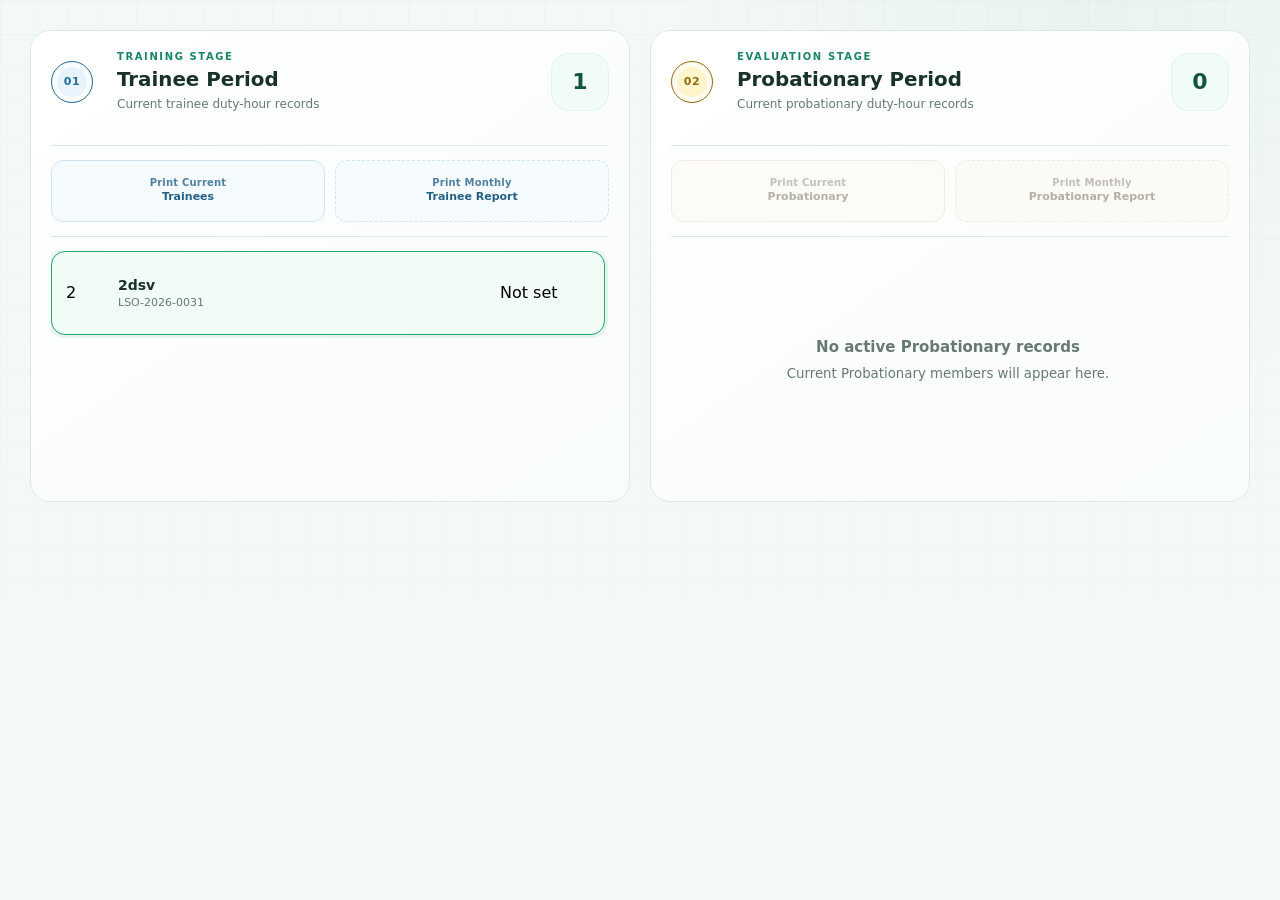
<file: layout-test.html>
<!doctype html><html><head><meta charset="utf-8"><meta name="viewport" content="width=device-width"><link rel="stylesheet" href="styles.css"><link rel="stylesheet" href="duty-roster-layout.css"></head><body><main style="padding:30px"><div class="duty-roster-grid"><article class="duty-roster-card trainee-roster-card"><header class="duty-roster-card-header"><div class="duty-roster-identity"><span class="roster-orbit blue-orbit">01</span><div class="duty-roster-title-copy"><p class="eyebrow">Training Stage</p><h4>Trainee Period</h4><small>Current trainee duty-hour records</small></div></div><strong class="duty-roster-count">1</strong></header><div class="duty-roster-report-actions"><button class="button button-secondary duty-period-print"><span>Print Current</span><strong>Trainees</strong></button><button class="button button-secondary duty-period-print duty-monthly-print"><span>Print Monthly</span><strong>Trainee Report</strong></button></div><div class="duty-roster-list"><button class="duty-roster-person active"><span class="duty-roster-avatar">2</span><span class="duty-roster-person-copy"><strong>2dsv</strong><small>LSO-2026-0031</small></span><span>Not set</span></button></div></article><article class="duty-roster-card probationary-roster-card"><header class="duty-roster-card-header"><div class="duty-roster-identity"><span class="roster-orbit gold-orbit">02</span><div class="duty-roster-title-copy"><p class="eyebrow">Evaluation Stage</p><h4>Probationary Period</h4><small>Current probationary duty-hour records</small></div></div><strong class="duty-roster-count">0</strong></header><div class="duty-roster-report-actions"><button class="button button-secondary duty-period-print" disabled><span>Print Current</span><strong>Probationary</strong></button><button class="button button-secondary duty-period-print duty-monthly-print" disabled><span>Print Monthly</span><strong>Probationary Report</strong></button></div><div class="duty-roster-list"><div class="roster-empty"><strong>No active Probationary records</strong><small>Current Probationary members will appear here.</small></div></div></article></div></main></body></html>
</file>
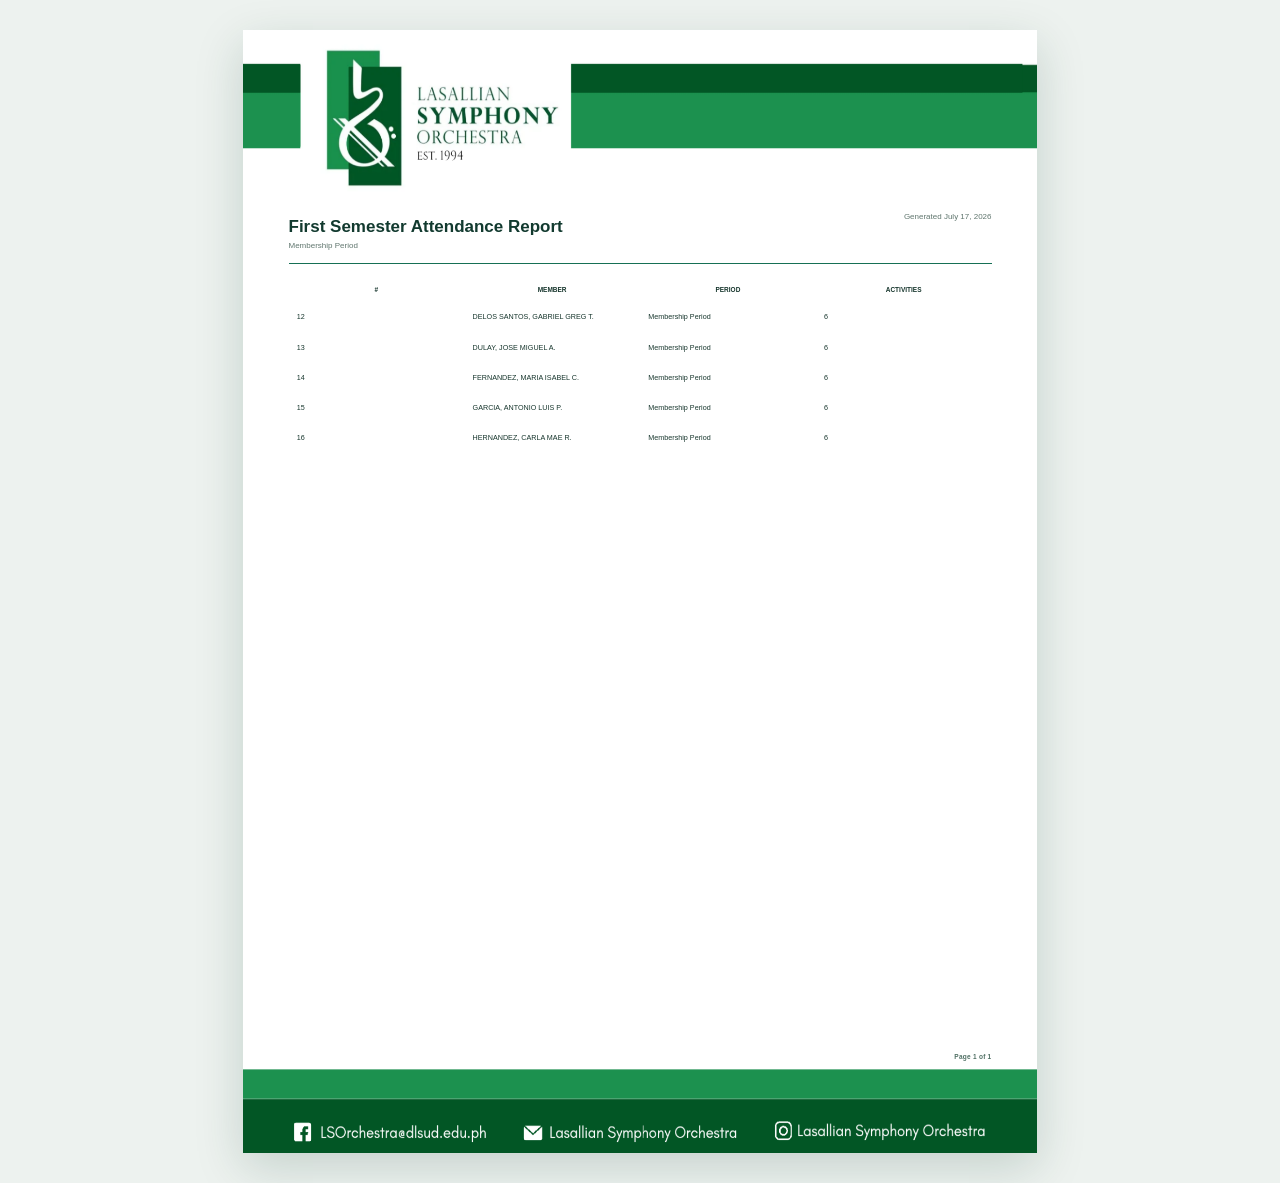
<file: PRINT_TABLE_SPACING_PREVIEW.html>
<!doctype html><html><head><meta charset="utf-8"><style>
    @page{size:A4 portrait;margin:0}
    *{box-sizing:border-box}
    html,body{margin:0!important;padding:0!important;background:#edf2ef!important;color:#17362d!important;font-family:Arial,sans-serif!important;line-height:1.28!important;-webkit-print-color-adjust:exact!important;print-color-adjust:exact!important}
    body{min-width:210mm}
    body.lso-print-ready> :not(.lso-print-pages):not(script){display:none!important}
    .lso-official-template-header,.lso-official-template-footer{display:none!important}
    .lso-print-pages{display:block;width:210mm;margin:0 auto}
    .lso-print-page{position:relative;width:210mm;height:297mm;margin:8mm auto;background:#fff;overflow:hidden;break-after:page;page-break-after:always;box-shadow:0 4mm 12mm rgba(11,59,46,.18)}
    .lso-print-page:last-child{break-after:auto;page-break-after:auto}
    .lso-page-template{position:absolute;inset:0;width:210mm;height:297mm;object-fit:fill;display:block;z-index:0;pointer-events:none;-webkit-print-color-adjust:exact!important;print-color-adjust:exact!important}
    .lso-page-content{position:absolute;left:12mm;right:12mm;top:48mm;bottom:30mm;z-index:1;overflow:hidden}
    .lso-page-number{position:absolute;right:12mm;bottom:24.2mm;z-index:2;font-size:6.5px;font-weight:700;color:#4f6f63;letter-spacing:.04em}
    .lso-document-heading{display:flex;justify-content:space-between;align-items:flex-start;gap:12mm;border-bottom:1.2px solid #167055;padding:0 0 3mm;margin:0 0 4mm;break-inside:avoid;page-break-inside:avoid}
    .lso-document-heading-main{min-width:0}
    .lso-document-heading h1{font-size:17px!important;line-height:1.15!important;margin:1.5mm 0 1mm!important;color:#123a2f!important;overflow-wrap:anywhere}
    .lso-document-subtitle,.lso-document-meta{font-size:8px!important;color:#60766e!important;line-height:1.35}
    .lso-document-meta{text-align:right;max-width:55mm}
    .lso-document-badge{display:inline-block;margin-top:2mm;padding:1.2mm 2.4mm;border:1px solid #b8dcca;border-radius:999px;background:#f0faf5;color:#0d6c49;font-size:7.5px;font-weight:700}
    .lso-print-header,.lso-print-brand,.lso-print-copy,.lso-print-logo{all:unset}
    h1{font-size:17px!important;line-height:1.15!important}
    h2{font-size:13px!important}
    h3{font-size:11px!important}
    .summary{grid-template-columns:repeat(3,minmax(0,1fr))!important;gap:2mm!important;margin:3mm 0 4mm!important;break-inside:avoid;page-break-inside:avoid}
    .summary>div{padding:2mm!important;border-radius:2mm!important;min-width:0}
    .summary span{font-size:6.5px!important;overflow-wrap:anywhere}
    .summary strong{font-size:12px!important;overflow-wrap:anywhere}
    table{width:100%!important;max-width:100%!important;table-layout:fixed!important;border-collapse:collapse!important;font-size:7.2px!important;margin:2.5mm 0 0!important}
    thead{display:table-header-group}
    tfoot{display:table-footer-group}
    tr{break-inside:avoid;page-break-inside:avoid}
    th,td{padding:2mm 2.2mm!important;line-height:1.36!important;overflow-wrap:anywhere!important;word-break:break-word!important;hyphens:auto!important;vertical-align:middle!important}
    th{font-size:6.5px!important;line-height:1.25!important;vertical-align:middle!important}
    tbody tr{min-height:8mm!important}
    tbody td{height:8mm!important}
    .monthly-roster{font-size:6.7px!important}
    .monthly-roster th{font-size:6px!important}
    .monthly-roster td{padding:1.55mm 1.7mm!important;line-height:1.3!important;height:7mm!important}
    .grid{break-inside:auto;page-break-inside:auto}
    .field{min-height:0!important;padding:2.2mm!important;break-inside:avoid;page-break-inside:avoid}
    .field span{font-size:6.5px!important}
    .field strong{font-size:8px!important;overflow-wrap:anywhere}
    .notes{font-size:8px!important;min-height:0!important;break-inside:avoid;page-break-inside:avoid}
    .report-note{font-size:7px!important;padding:2mm!important;margin:2mm 0 3mm!important}
    .report-section,.section-title{break-after:avoid;page-break-after:avoid}
    .section-title{margin:4mm 0 2mm!important}
    .section-title h2{font-size:12px!important}
    .sign{gap:28mm!important;margin-top:13mm!important;break-inside:avoid;page-break-inside:avoid;font-size:8px!important}
    .sign div{padding-top:1.5mm!important}
    .footer,.foot{display:none!important}
    .page-break{break-before:page;page-break-before:always}
    img,svg{max-width:100%}
    @media print{
      html,body{width:210mm!important;min-width:210mm!important;background:#fff!important}
      .lso-print-pages{margin:0!important}
      .lso-print-page{margin:0!important;box-shadow:none!important}
      button,.no-print{display:none!important}
    }
  </style></head><body class="lso-print-ready">
<main class="lso-print-pages"><section class="lso-print-page">
<img class="lso-page-template" src="lso-official-template.png" alt="">
<div class="lso-page-content">
<section class="lso-document-heading"><div class="lso-document-heading-main"><h1>First Semester Attendance Report</h1><div class="lso-document-subtitle">Membership Period</div></div><div class="lso-document-meta">Generated July 17, 2026</div></section>
<table><thead><tr><th>#</th><th>MEMBER</th><th>PERIOD</th><th>ACTIVITIES</th></tr></thead><tbody><tr><td>12</td><td>DELOS SANTOS, GABRIEL GREG T.</td><td>Membership Period</td><td>6</td></tr><tr><td>13</td><td>DULAY, JOSE MIGUEL A.</td><td>Membership Period</td><td>6</td></tr><tr><td>14</td><td>FERNANDEZ, MARIA ISABEL C.</td><td>Membership Period</td><td>6</td></tr><tr><td>15</td><td>GARCIA, ANTONIO LUIS P.</td><td>Membership Period</td><td>6</td></tr><tr><td>16</td><td>HERNANDEZ, CARLA MAE R.</td><td>Membership Period</td><td>6</td></tr></tbody></table>
</div><div class="lso-page-number">Page 1 of 1</div></section></main></body></html>
</file>
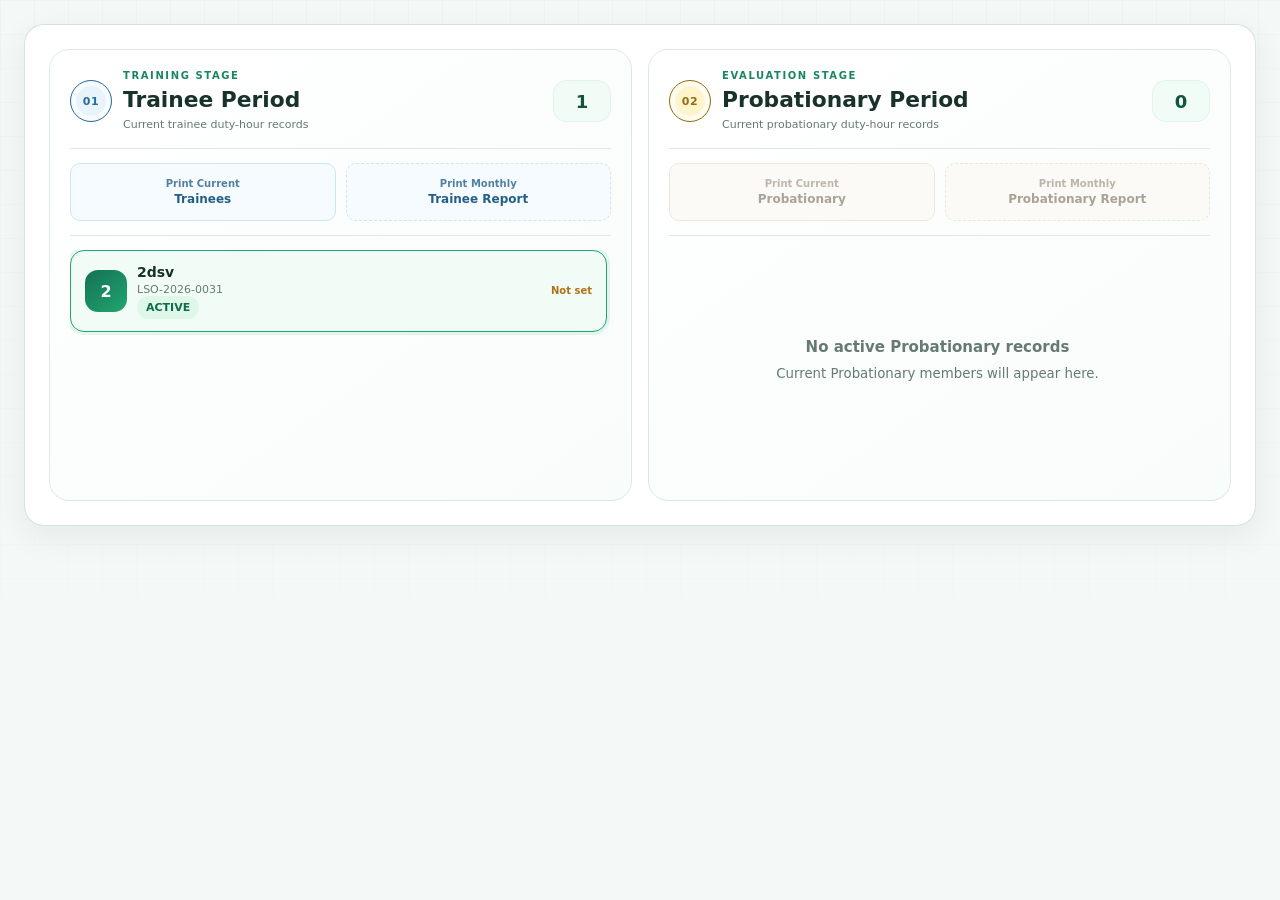
<file: roster-preview.html>
<!doctype html><html><head><meta charset="utf-8"><meta name="viewport" content="width=device-width,initial-scale=1"><link rel="stylesheet" href="styles.css"><style>body{padding:24px;background:#f4f8f6}.preview{max-width:1450px;margin:auto}.duty-roster-person{margin:0}.panel{padding:24px}</style></head><body><div class="preview"><div class="panel"><div class="duty-roster-grid">
<article class="duty-roster-card trainee-roster-card">
<header class="duty-roster-card-header"><div class="duty-roster-identity"><span class="roster-orbit blue-orbit">01</span><div class="duty-roster-title-copy"><p class="eyebrow">Training Stage</p><h4>Trainee Period</h4><small>Current trainee duty-hour records</small></div></div><strong class="duty-roster-count">1</strong></header>
<div class="duty-roster-report-actions"><button class="button button-secondary duty-period-print"><span>Print Current</span><strong>Trainees</strong></button><button class="button button-secondary duty-period-print duty-monthly-print"><span>Print Monthly</span><strong>Trainee Report</strong></button></div>
<div class="duty-roster-list"><button class="duty-roster-person active"><span class="member-avatar">2</span><span class="duty-roster-person-copy"><strong>2dsv</strong><small>LSO-2026-0031</small><span class="badge badge-green">ACTIVE</span></span><span class="duty-roster-balance">Not set</span></button></div></article>
<article class="duty-roster-card probationary-roster-card">
<header class="duty-roster-card-header"><div class="duty-roster-identity"><span class="roster-orbit gold-orbit">02</span><div class="duty-roster-title-copy"><p class="eyebrow">Evaluation Stage</p><h4>Probationary Period</h4><small>Current probationary duty-hour records</small></div></div><strong class="duty-roster-count">0</strong></header>
<div class="duty-roster-report-actions"><button class="button button-secondary duty-period-print" disabled><span>Print Current</span><strong>Probationary</strong></button><button class="button button-secondary duty-period-print duty-monthly-print" disabled><span>Print Monthly</span><strong>Probationary Report</strong></button></div>
<div class="duty-roster-list"><div class="roster-empty"><strong>No active Probationary records</strong><small>Current Probationary members will appear here.</small></div></div></article>
</div></div></div></body></html>
</file>
<file: styles.css>
:root {
  --green-950: #062b22;
  --green-900: #0b3b2e;
  --green-800: #135441;
  --green-700: #167055;
  --green-600: #19865f;
  --green-500: #20a66f;
  --green-200: #b8efd2;
  --green-100: #dcf8e9;
  --green-50: #f2fcf7;
  --gold: #c7a547;
  --ink: #18312a;
  --muted: #667a73;
  --line: #dce9e3;
  --surface: #ffffff;
  --background: #f4f8f6;
  --danger: #b53a45;
  --warning: #af7116;
  --shadow: 0 18px 50px rgba(9, 60, 45, 0.09);
  --radius: 20px;
}

* { box-sizing: border-box; }
html { scroll-behavior: smooth; }
body {
  margin: 0;
  min-height: 100vh;
  color: var(--ink);
  background: var(--background);
  font-family: Inter, ui-sans-serif, system-ui, -apple-system, BlinkMacSystemFont, "Segoe UI", sans-serif;
}
button, input, select, textarea { font: inherit; }
button { cursor: pointer; }
.hidden { display: none !important; }

.app-shell { min-height: 100vh; display: grid; grid-template-columns: 290px 1fr; }
.sidebar {
  position: sticky;
  top: 0;
  height: 100vh;
  display: flex;
  flex-direction: column;
  padding: 28px 22px;
  color: white;
  background:
    radial-gradient(circle at 20% 15%, rgba(62, 219, 154, 0.24), transparent 30%),
    linear-gradient(160deg, var(--green-950), var(--green-800));
  z-index: 20;
}
.brand { display: flex; align-items: center; gap: 14px; padding: 4px 4px 26px; border-bottom: 1px solid rgba(255,255,255,.12); }
.brand-mark {
  width: 58px; height: 58px; flex: 0 0 58px; border-radius: 18px;
  display: grid; place-items: center; font-weight: 900; letter-spacing: .05em;
  color: var(--green-950); background: linear-gradient(145deg, #f6d978, var(--gold));
  box-shadow: 0 12px 30px rgba(0,0,0,.18);
}
.brand h1 { margin: 0; font-size: 15px; line-height: 1.3; }
.brand p { margin: 3px 0 0; font-size: 12px; color: rgba(255,255,255,.68); }
.nav-list { display: grid; gap: 8px; margin-top: 28px; }
.nav-item {
  width: 100%; border: 0; border-radius: 14px; padding: 13px 15px; text-align: left;
  color: rgba(255,255,255,.72); background: transparent; transition: .2s ease;
}
.nav-item:hover, .nav-item.active { color: white; background: rgba(255,255,255,.12); transform: translateX(2px); }
.nav-item.active { box-shadow: inset 3px 0 0 #e5c35d; }
.sidebar-footer { margin-top: auto; padding: 20px 8px 2px; color: rgba(255,255,255,.78); }
.sidebar-footer p { margin: 0 0 10px; font-size: 13px; line-height: 1.5; }
.sidebar-footer small { color: rgba(255,255,255,.48); }

.main-content { min-width: 0; }
.topbar {
  min-height: 98px; display: flex; align-items: center; justify-content: space-between; gap: 20px;
  padding: 20px 34px; background: rgba(244,248,246,.9); backdrop-filter: blur(14px);
  position: sticky; top: 0; z-index: 10; border-bottom: 1px solid rgba(220,233,227,.8);
}
.topbar h2 { margin: 2px 0 0; font-size: 25px; }
.topbar-actions, .inline-actions, .button-row, .record-actions { display: flex; gap: 10px; flex-wrap: wrap; }
.mobile-menu { display: none !important; }
.eyebrow { margin: 0; text-transform: uppercase; font-size: 10px; letter-spacing: .16em; font-weight: 800; color: var(--green-600); }
.view { display: none; padding: 6px 34px 42px; }
.view.active { display: block; animation: fadeIn .25s ease; }
@keyframes fadeIn { from { opacity: .25; transform: translateY(4px); } to { opacity: 1; transform: none; } }

.button {
  display: inline-flex; align-items: center; justify-content: center; gap: 8px;
  border: 1px solid transparent; border-radius: 12px; padding: 10px 15px; font-weight: 750;
  text-decoration: none; transition: .18s ease; min-height: 42px;
}
.button:hover { transform: translateY(-1px); }
.button-primary { color: white; background: linear-gradient(135deg, var(--green-700), var(--green-500)); box-shadow: 0 9px 20px rgba(25,134,95,.18); }
.button-secondary { color: var(--green-800); background: white; border-color: var(--line); }
.button-light { color: var(--green-900); background: #f7fff9; }
.button-danger { color: white; background: var(--danger); }
.text-button { border: 0; background: transparent; color: var(--green-700); font-weight: 800; }
.icon-button { border: 0; width: 42px; height: 42px; border-radius: 12px; background: #edf5f1; color: var(--green-900); font-size: 22px; }

.hero-card {
  margin-top: 20px; padding: 34px; border-radius: 26px; color: white;
  display: flex; justify-content: space-between; align-items: center; gap: 26px;
  background:
    radial-gradient(circle at 88% 15%, rgba(255,255,255,.18), transparent 24%),
    linear-gradient(125deg, var(--green-900), var(--green-600));
  box-shadow: var(--shadow); overflow: hidden; position: relative;
}
.hero-card::after { content: "𝄞"; position: absolute; right: 22%; bottom: -55px; font-size: 170px; opacity: .06; }
.hero-card h3 { margin: 8px 0 8px; font-size: clamp(24px, 3vw, 38px); max-width: 760px; }
.hero-card p:not(.eyebrow) { margin: 0; max-width: 760px; color: rgba(255,255,255,.78); line-height: 1.6; }
.hero-card .eyebrow { color: #c9f5dc; }

.metric-grid { display: grid; grid-template-columns: repeat(6, minmax(135px, 1fr)); gap: 14px; margin: 20px 0; }
.metric-card { padding: 19px; border: 1px solid var(--line); border-radius: 18px; background: var(--surface); box-shadow: 0 8px 28px rgba(9,60,45,.045); }
.metric-card p { margin: 0; font-size: 12px; color: var(--muted); }
.metric-card strong { display: block; margin-top: 7px; font-size: 28px; color: var(--green-900); }
.metric-card small { display: block; margin-top: 5px; color: var(--green-600); }

.dashboard-grid { display: grid; grid-template-columns: 1fr 1fr; gap: 18px; }
.panel { background: var(--surface); border: 1px solid var(--line); border-radius: var(--radius); box-shadow: 0 8px 34px rgba(9,60,45,.05); padding: 24px; }
.panel-header { display: flex; align-items: flex-start; justify-content: space-between; gap: 20px; margin-bottom: 21px; }
.panel-header h3 { margin: 5px 0 0; font-size: 20px; }
.panel-subtitle { margin: 6px 0 0; color: var(--muted); font-size: 13px; }
.wide-panel { grid-column: 1 / -1; }
.bar-list { display: grid; gap: 17px; }
.bar-row-top { display: flex; justify-content: space-between; gap: 12px; font-size: 13px; font-weight: 750; }
.bar-track { height: 9px; border-radius: 999px; margin-top: 7px; background: #edf4f0; overflow: hidden; }
.bar-fill { height: 100%; border-radius: inherit; background: linear-gradient(90deg, var(--green-700), #54c98e); min-width: 2px; }
.recent-list { display: grid; gap: 10px; }
.recent-item { display: grid; grid-template-columns: 42px 1fr auto auto; align-items: center; gap: 13px; padding: 12px; border: 1px solid var(--line); border-radius: 14px; }
.member-avatar { width: 42px; height: 42px; border-radius: 13px; display: grid; place-items: center; color: white; background: linear-gradient(140deg, var(--green-700), var(--green-500)); font-weight: 900; }
.recent-item h4 { margin: 0; font-size: 14px; }
.recent-item p { margin: 3px 0 0; color: var(--muted); font-size: 12px; }

.filter-grid { display: grid; grid-template-columns: minmax(250px, 2fr) repeat(3, minmax(150px, 1fr)); gap: 13px; margin-bottom: 18px; }
.field { display: grid; gap: 7px; }
.field > span { font-size: 12px; font-weight: 750; color: #425b52; }
input, select, textarea {
  width: 100%; border: 1px solid #cfdfd7; border-radius: 11px; padding: 11px 12px; color: var(--ink); background: white; outline: none; transition: .16s ease;
}
input:focus, select:focus, textarea:focus { border-color: var(--green-500); box-shadow: 0 0 0 4px rgba(32,166,111,.11); }
textarea { resize: vertical; }
.table-wrap { overflow-x: auto; border: 1px solid var(--line); border-radius: 16px; }
table { width: 100%; border-collapse: collapse; min-width: 1280px; }
th, td { padding: 13px 12px; border-bottom: 1px solid #e8f0ec; text-align: left; vertical-align: middle; }
th { background: #f4faf7; color: #496057; font-size: 11px; text-transform: uppercase; letter-spacing: .06em; }
td { font-size: 13px; }
tbody tr:hover { background: #fbfefc; }
tbody tr:last-child td { border-bottom: 0; }
.member-cell { display: flex; align-items: center; gap: 10px; }
.member-cell strong { display: block; }
.member-cell small { color: var(--muted); }
.badge { display: inline-flex; align-items: center; border-radius: 999px; padding: 5px 9px; font-size: 11px; font-weight: 800; white-space: nowrap; }
.badge-green { color: #0d6c49; background: #dff7e9; }
.badge-gray { color: #5c6c66; background: #edf1ef; }
.badge-gold { color: #795711; background: #fff0bf; }
.badge-red { color: #9f2d39; background: #fde5e8; }
.badge-blue { color: #245b83; background: #e1f0fa; }
.table-actions { display: flex; gap: 6px; }
.table-action { width: 34px; height: 34px; border-radius: 9px; border: 1px solid var(--line); color: var(--green-800); background: white; }
.table-action.danger { color: var(--danger); }
.actions-column { min-width: 128px; }
.empty-state { text-align: center; padding: 54px 20px; }
.empty-icon { width: 64px; height: 64px; margin: 0 auto 13px; border-radius: 20px; display: grid; place-items: center; font-size: 28px; color: var(--green-700); background: var(--green-100); }
.empty-state h4, .record-placeholder h3 { margin: 0 0 7px; }
.empty-state p, .record-placeholder p { margin: 0; color: var(--muted); }

.lookup-layout { display: grid; grid-template-columns: minmax(300px, .8fr) minmax(500px, 1.6fr); gap: 18px; margin-top: 20px; align-items: start; }
.lookup-search-panel { position: sticky; top: 118px; }
.lookup-results { display: grid; gap: 9px; margin-top: 15px; max-height: 550px; overflow-y: auto; }
.lookup-result { width: 100%; display: flex; align-items: center; gap: 11px; text-align: left; padding: 11px; border: 1px solid var(--line); border-radius: 13px; background: white; }
.lookup-result:hover, .lookup-result.active { border-color: var(--green-500); background: var(--green-50); }
.lookup-result strong { display: block; color: var(--ink); }
.lookup-result small { color: var(--muted); }
.record-placeholder { min-height: 520px; display: grid; place-content: center; text-align: center; }
.record-header { display: flex; justify-content: space-between; align-items: flex-start; gap: 20px; padding-bottom: 20px; border-bottom: 1px solid var(--line); }
.record-header h3 { margin: 5px 0; font-size: 27px; }
.record-header p:last-child { margin: 0; color: var(--muted); }
.record-badges { display: flex; flex-wrap: wrap; gap: 8px; margin: 18px 0; }
.record-grid { display: grid; grid-template-columns: repeat(3, 1fr); border: 1px solid var(--line); border-radius: 15px; overflow: hidden; }
.record-field { padding: 14px; min-height: 72px; border-right: 1px solid var(--line); border-bottom: 1px solid var(--line); }
.record-field:nth-child(3n) { border-right: 0; }
.record-field span { display: block; margin-bottom: 6px; font-size: 10px; text-transform: uppercase; letter-spacing: .07em; color: var(--muted); }
.record-field strong { font-size: 13px; overflow-wrap: anywhere; }
.record-notes { padding: 18px; margin-top: 16px; border-radius: 14px; background: #f7fbf9; }
.record-notes h4 { margin: 0 0 8px; }
.record-notes p { margin: 0; color: #4c635a; line-height: 1.6; white-space: pre-wrap; }
.signature-grid { display: grid; grid-template-columns: 1fr 1fr; gap: 60px; margin-top: 65px; text-align: center; }
.signature-grid span { display: block; border-top: 1px solid #61736c; }
.signature-grid p { margin: 7px 0 0; font-size: 11px; color: var(--muted); }

.data-grid { display: grid; grid-template-columns: repeat(3, minmax(240px, 1fr)); gap: 18px; margin-top: 20px; }
.action-card { display: flex; flex-direction: column; align-items: flex-start; }
.action-card h3 { margin: 14px 0 8px; }
.action-card p { color: var(--muted); line-height: 1.55; flex: 1; }
.action-icon { min-width: 54px; height: 54px; padding: 0 13px; border-radius: 16px; display: grid; place-items: center; font-weight: 900; color: var(--green-800); background: var(--green-100); }
.file-button input { display: none; }
.danger-card { border-color: #f0cdd1; }
.danger-card .action-icon { color: var(--danger); background: #fdebed; }
.storage-card { background: linear-gradient(150deg, #f6fff9, white); }
.storage-meter { width: 100%; height: 10px; border-radius: 999px; background: #e9f1ed; margin: 12px 0 8px; overflow: hidden; }
.storage-meter span { display: block; height: 100%; width: 0; border-radius: inherit; background: linear-gradient(90deg, var(--green-700), var(--green-500)); }

.modal-backdrop { position: fixed; inset: 0; z-index: 100; display: grid; place-items: center; padding: 24px; background: rgba(4,29,22,.72); backdrop-filter: blur(7px); }
.modal-card { width: min(1060px, 100%); max-height: calc(100vh - 48px); overflow-y: auto; background: white; border-radius: 24px; box-shadow: 0 30px 90px rgba(0,0,0,.35); }
.modal-header { position: sticky; top: 0; z-index: 2; display: flex; justify-content: space-between; align-items: center; padding: 22px 26px; border-bottom: 1px solid var(--line); background: rgba(255,255,255,.96); backdrop-filter: blur(10px); }
.modal-header h2 { margin: 5px 0 0; }
#memberForm { padding: 0 26px 26px; }
.form-section { padding: 26px 0; border-bottom: 1px solid var(--line); }
.section-heading { display: flex; gap: 12px; margin-bottom: 18px; }
.section-heading > span { width: 34px; height: 34px; border-radius: 11px; display: grid; place-items: center; color: white; background: var(--green-700); font-size: 11px; font-weight: 900; }
.section-heading h3 { margin: 0; font-size: 16px; }
.section-heading p { margin: 3px 0 0; color: var(--muted); font-size: 12px; }
.form-grid { display: grid; gap: 14px; }
.three-columns { grid-template-columns: repeat(3, minmax(0, 1fr)); }
.span-2 { grid-column: span 2; }
.span-3 { grid-column: span 3; }
.modal-footer { display: flex; justify-content: flex-end; gap: 10px; padding-top: 22px; }
.form-message { margin-top: 18px; padding: 12px 14px; border-radius: 12px; color: #8b2a34; background: #fde9eb; border: 1px solid #f4cbd0; }
.toast-region { position: fixed; right: 22px; bottom: 22px; z-index: 200; display: grid; gap: 10px; }
.toast { min-width: 280px; max-width: 390px; padding: 13px 15px; border-radius: 13px; color: white; background: var(--green-900); box-shadow: 0 14px 34px rgba(0,0,0,.2); animation: toastIn .25s ease; }
.toast.error { background: var(--danger); }
@keyframes toastIn { from { opacity: 0; transform: translateY(10px); } }

@media (max-width: 1200px) {
  .metric-grid { grid-template-columns: repeat(3, 1fr); }
  .data-grid { grid-template-columns: repeat(2, 1fr); }
}
@media (max-width: 920px) {
  .app-shell { display: block; }
  .sidebar { position: fixed; left: -310px; width: 290px; transition: .22s ease; box-shadow: 20px 0 50px rgba(0,0,0,.2); }
  .sidebar.open { left: 0; }
  .mobile-menu { display: grid !important; place-items: center; }
  .topbar { padding: 17px 20px; }
  .view { padding: 5px 20px 32px; }
  .filter-grid { grid-template-columns: 1fr 1fr; }
  .lookup-layout { grid-template-columns: 1fr; }
  .lookup-search-panel { position: static; }
  .record-grid { grid-template-columns: 1fr 1fr; }
  .record-field:nth-child(3n) { border-right: 1px solid var(--line); }
  .record-field:nth-child(2n) { border-right: 0; }
}
@media (max-width: 680px) {
  .topbar-actions .button-secondary { display: none; }
  .topbar h2 { font-size: 20px; }
  .hero-card { align-items: flex-start; flex-direction: column; padding: 25px; }
  .metric-grid, .dashboard-grid, .data-grid { grid-template-columns: 1fr; }
  .wide-panel { grid-column: auto; }
  .filter-grid { grid-template-columns: 1fr; }
  .stack-mobile, .record-header { flex-direction: column; }
  .recent-item { grid-template-columns: 42px 1fr; }
  .recent-item > :nth-child(3), .recent-item > :nth-child(4) { grid-column: 2; }
  .three-columns, .record-grid { grid-template-columns: 1fr; }
  .span-2, .span-3 { grid-column: span 1; }
  .record-field, .record-field:nth-child(2n), .record-field:nth-child(3n) { border-right: 0; }
  .signature-grid { grid-template-columns: 1fr; }
  .modal-backdrop { padding: 0; }
  .modal-card { max-height: 100vh; border-radius: 0; }
  .toast-region { left: 16px; right: 16px; }
  .toast { min-width: 0; max-width: none; }
}

@media print {
  body { background: white; }
  .sidebar, .topbar, .lookup-search-panel, .no-print, .toast-region { display: none !important; }
  .app-shell { display: block; }
  .view { display: none !important; padding: 0; }
  #lookupView { display: block !important; }
  .lookup-layout { display: block; margin: 0; }
  .member-record-panel { border: 0; box-shadow: none; padding: 0; }
  .member-record { display: block !important; }
  .record-grid { break-inside: avoid; }
  .signature-grid { margin-top: 80px; }
}

/* Account access */
.auth-screen {
  min-height: 100vh;
  position: relative;
  overflow: hidden;
  display: grid;
  grid-template-columns: minmax(320px, 1.05fr) minmax(360px, .95fr);
  align-items: center;
  gap: 64px;
  padding: 54px clamp(28px, 7vw, 110px);
  background:
    radial-gradient(circle at 12% 14%, rgba(43, 194, 125, .22), transparent 28%),
    radial-gradient(circle at 88% 82%, rgba(199, 165, 71, .18), transparent 28%),
    linear-gradient(145deg, #05271f 0%, #0c4c39 56%, #136a4d 100%);
  color: white;
}
.auth-decoration { position: absolute; border-radius: 999px; border: 1px solid rgba(255,255,255,.13); pointer-events: none; }
.auth-decoration-one { width: 380px; height: 380px; left: -130px; bottom: -130px; }
.auth-decoration-two { width: 220px; height: 220px; right: 10%; top: -95px; }
.auth-brand-panel { position: relative; z-index: 1; max-width: 610px; }
.auth-brand-mark {
  width: 82px; height: 82px; display: grid; place-items: center; margin-bottom: 26px;
  border-radius: 25px; color: var(--green-950); font-size: 23px; font-weight: 950; letter-spacing: .06em;
  background: linear-gradient(145deg, #f8df85, var(--gold)); box-shadow: 0 20px 50px rgba(0,0,0,.23);
}
.auth-eyebrow { color: #9df0c7; }
.auth-brand-panel h1 { margin: 8px 0 16px; font-size: clamp(38px, 5vw, 66px); line-height: .98; letter-spacing: -.045em; }
.auth-brand-panel > p:not(.eyebrow) { max-width: 580px; margin: 0; color: rgba(255,255,255,.76); font-size: 17px; line-height: 1.7; }
.auth-feature-list { display: grid; gap: 10px; margin: 28px 0; color: rgba(255,255,255,.9); font-weight: 700; }
.auth-brand-panel > small { color: rgba(255,255,255,.55); line-height: 1.5; }
.auth-card {
  position: relative; z-index: 1; width: 100%; max-width: 520px; justify-self: end;
  padding: 18px 34px 34px; color: var(--ink); background: rgba(255,255,255,.97);
  border: 1px solid rgba(255,255,255,.55); border-radius: 28px; box-shadow: 0 30px 90px rgba(0,0,0,.27);
}
.auth-tabs { display: grid; grid-template-columns: 1fr 1fr; gap: 6px; padding: 5px; margin-bottom: 26px; border-radius: 14px; background: #edf5f1; }
.auth-tab { border: 0; border-radius: 10px; padding: 11px 12px; color: var(--muted); background: transparent; font-weight: 800; }
.auth-tab.active { color: var(--green-800); background: white; box-shadow: 0 6px 16px rgba(8,61,45,.08); }
.auth-heading { margin-bottom: 22px; }
.auth-heading h2 { margin: 4px 0 7px; font-size: 29px; }
.auth-heading > p:last-child { margin: 0; color: var(--muted); }
.auth-form { display: grid; gap: 16px; }
.password-field { position: relative; }
.password-field input { width: 100%; padding-right: 70px; }
.password-toggle { position: absolute; right: 9px; top: 50%; transform: translateY(-50%); border: 0; padding: 7px; color: var(--green-700); background: transparent; font-size: 12px; font-weight: 850; }
.auth-submit { width: 100%; margin-top: 4px; }
.auth-message { padding: 11px 13px; border-radius: 10px; color: #8b2530; background: #fff0f1; border: 1px solid #f4c7cb; font-size: 13px; font-weight: 700; }
.auth-message.success { color: var(--green-800); background: var(--green-50); border-color: var(--green-200); }
.default-account-note { margin: 0; padding: 11px 12px; border-radius: 11px; color: #6e5a22; background: #fff9e8; border: 1px solid #efe0a9; font-size: 12px; text-align: center; }
.account-panel { display: flex; align-items: center; gap: 11px; margin-bottom: 11px; padding: 11px; border-radius: 13px; background: rgba(255,255,255,.09); }
.account-avatar { width: 39px; height: 39px; display: grid; place-items: center; flex: 0 0 39px; border-radius: 12px; color: var(--green-950); background: #e5c35d; font-weight: 950; }
.account-copy { min-width: 0; display: grid; }
.account-copy strong { overflow: hidden; text-overflow: ellipsis; white-space: nowrap; color: white; font-size: 13px; }
.account-copy small { overflow: hidden; text-overflow: ellipsis; white-space: nowrap; color: rgba(255,255,255,.58); }
.logout-button { width: 100%; margin-bottom: 18px; border: 1px solid rgba(255,255,255,.16); border-radius: 11px; padding: 10px 12px; color: white; background: rgba(255,255,255,.08); font-weight: 800; }
.logout-button:hover { background: rgba(255,255,255,.15); }

@media (max-width: 900px) {
  .auth-screen { grid-template-columns: 1fr; gap: 34px; padding: 38px 24px; }
  .auth-brand-panel { text-align: center; margin: 0 auto; }
  .auth-brand-mark { margin-left: auto; margin-right: auto; }
  .auth-feature-list { justify-items: center; }
  .auth-card { justify-self: center; }
}
@media (max-width: 520px) {
  .auth-screen { padding: 24px 14px; }
  .auth-brand-panel h1 { font-size: 38px; }
  .auth-brand-panel > p:not(.eyebrow), .auth-feature-list, .auth-brand-panel > small { display: none; }
  .auth-brand-mark { width: 65px; height: 65px; margin-bottom: 16px; }
  .auth-card { padding: 14px 18px 24px; border-radius: 22px; }
  .auth-tabs { margin-bottom: 20px; }
}


/* Automatic recruitment timeline */
.compact-bars { grid-template-columns: repeat(4, minmax(0, 1fr)); gap: 16px; }
.auto-stage-panel {
  display: flex; align-items: center; justify-content: space-between; gap: 20px;
  padding: 18px 20px; border: 1px solid rgba(26, 113, 79, .22); border-radius: 16px;
  background: linear-gradient(135deg, rgba(41, 154, 104, .12), rgba(238, 187, 63, .10));
}
.auto-stage-panel > div { display: flex; flex-direction: column; gap: 5px; }
.auto-stage-label { font-size: .75rem; letter-spacing: .08em; text-transform: uppercase; color: var(--muted); font-weight: 800; }
.auto-stage-value { display: inline-flex; width: fit-content; border-radius: 999px; padding: 7px 13px; font-size: .95rem; }
.auto-stage-panel p { margin: 0; color: var(--muted); max-width: 520px; text-align: right; }
.stage-timeline-note { border-left: 4px solid var(--green-700); background: rgba(26, 113, 79, .06); border-radius: 8px; padding: 11px 14px; color: var(--muted); font-size: .88rem; }
@media (max-width: 720px) {
  .compact-bars { grid-template-columns: 1fr; }
  .auto-stage-panel { align-items: flex-start; flex-direction: column; }
  .auto-stage-panel p { text-align: left; }
}

/* Systematic member and period directory */
.badge-purple { color: #65428f; background: #efe6fb; }
.directory-toolbar {
  display: flex;
  align-items: center;
  justify-content: space-between;
  gap: 16px;
  margin: -4px 0 18px;
  padding: 12px 14px;
  border: 1px solid var(--line);
  border-radius: 14px;
  background: #f7fbf9;
}
.directory-toolbar p { margin: 0; color: var(--muted); font-size: 12px; text-align: right; }
.segmented-control { display: inline-grid; grid-template-columns: 1fr 1fr; gap: 5px; padding: 4px; border-radius: 12px; background: #e9f2ed; }
.segment-button { border: 0; border-radius: 9px; padding: 9px 14px; color: var(--muted); background: transparent; font-weight: 800; white-space: nowrap; }
.segment-button.active { color: var(--green-800); background: white; box-shadow: 0 5px 14px rgba(8,61,45,.09); }
.period-groups { display: grid; gap: 18px; }
.period-group-card { overflow: hidden; border: 1px solid var(--line); border-radius: 18px; background: white; }
.period-group-header { display: flex; align-items: center; justify-content: space-between; gap: 18px; padding: 18px 20px; border-bottom: 1px solid var(--line); background: linear-gradient(135deg, #f8fcfa, #f2f8f5); }
.period-group-header h4 { margin: 5px 0 0; font-size: 18px; }
.period-count { display: inline-flex; align-items: center; border-radius: 999px; padding: 7px 11px; font-size: 11px; font-weight: 850; white-space: nowrap; }
.period-table-wrap { overflow-x: auto; }
.period-table { min-width: 990px; }
.period-table th:first-child, .period-table td:first-child { padding-left: 20px; }
.period-table th:last-child, .period-table td:last-child { padding-right: 20px; }
.period-empty { display: flex; align-items: center; justify-content: center; gap: 10px; min-height: 86px; padding: 20px; color: var(--muted); }
.period-empty span { width: 34px; height: 34px; display: grid; place-items: center; border-radius: 10px; color: var(--green-700); background: var(--green-100); font-size: 18px; }
.period-empty p { margin: 0; }

@media (min-width: 1201px) {
  .metric-grid { grid-template-columns: repeat(4, minmax(150px, 1fr)); }
  .filter-grid { grid-template-columns: minmax(250px, 2fr) repeat(2, minmax(170px, 1fr)); }
}
@media (max-width: 680px) {
  .directory-toolbar { align-items: stretch; flex-direction: column; }
  .directory-toolbar p { text-align: left; }
  .segmented-control { width: 100%; }
}

/* ===== Orchestra Management Pro modules ===== */
.current-account-role,
#currentAccountRole { color: rgba(255,255,255,.42); font-size: 10px; text-transform: uppercase; letter-spacing: .08em; }

.priority-panel { border-color: rgba(181, 58, 69, .16); }
.alert-preview-grid { display: grid; grid-template-columns: repeat(2, minmax(0,1fr)); gap: 12px; }
.alert-preview-item { display: grid; grid-template-columns: 38px 1fr; gap: 11px; align-items: center; padding: 13px; border: 1px solid var(--line); border-radius: 13px; background: #fbfdfc; }
.alert-preview-item > span { width: 38px; height: 38px; display: grid; place-items: center; border-radius: 11px; font-size: 12px; font-weight: 900; }
.alert-preview-item strong, .alert-preview-item small { display: block; }
.alert-preview-item strong { font-size: 13px; }
.alert-preview-item small { margin-top: 3px; color: var(--muted); font-size: 11px; }
.severity-high > span, .alert-row.severity-high .alert-row-icon { color: #922c36; background: #ffeaec; }
.severity-medium > span, .alert-row.severity-medium .alert-row-icon { color: #8a611d; background: #fff5d9; }
.all-clear-card { grid-column: 1 / -1; display: flex; align-items: center; gap: 10px; padding: 18px; border-radius: 13px; color: var(--green-800); background: var(--green-50); }
.all-clear-card span { color: var(--muted); }

.management-layout { display: grid; grid-template-columns: minmax(300px, .8fr) minmax(620px, 1.7fr); gap: 20px; }
.management-sidebar-panel, .attendance-roster-panel { min-height: 640px; }
.event-list { display: grid; gap: 10px; margin-top: 16px; max-height: 560px; overflow-y: auto; padding-right: 4px; }
.event-card { width: 100%; display: grid; grid-template-columns: 52px 1fr; gap: 12px; align-items: center; text-align: left; border: 1px solid var(--line); border-radius: 14px; padding: 12px; background: white; color: var(--ink); }
.event-card:hover, .event-card.active { border-color: var(--green-500); background: var(--green-50); }
.event-date-box { width: 52px; height: 55px; display: grid; place-content: center; text-align: center; border-radius: 12px; color: white; background: linear-gradient(145deg, var(--green-700), var(--green-900)); }
.event-date-box strong { line-height: 1; font-size: 20px; }
.event-date-box small { margin-top: 3px; font-size: 10px; text-transform: uppercase; }
.event-copy { min-width: 0; display: grid; gap: 3px; }
.event-copy strong, .event-copy small, .event-copy em { overflow: hidden; text-overflow: ellipsis; white-space: nowrap; }
.event-copy small { color: var(--muted); font-size: 11px; }
.event-copy em { color: var(--green-700); font-size: 10px; font-style: normal; font-weight: 750; }
.attendance-summary { display: grid; grid-template-columns: repeat(5,minmax(80px,1fr)); gap: 10px; margin: 16px 0; }
.attendance-summary > div { padding: 12px; border: 1px solid var(--line); border-radius: 12px; background: #f9fcfa; }
.attendance-summary span, .attendance-summary strong { display: block; }
.attendance-summary span { color: var(--muted); font-size: 10px; text-transform: uppercase; letter-spacing: .06em; }
.attendance-summary strong { margin-top: 4px; font-size: 22px; }
.attendance-toolbar { display: flex; align-items: end; justify-content: space-between; gap: 16px; margin: 16px 0; }
.attendance-toolbar .search-field { flex: 1; }
.attendance-table select, .attendance-table input { min-width: 130px; border: 1px solid var(--line); border-radius: 9px; padding: 8px 9px; background: white; }
.compact-empty { min-height: 140px; }
.compact-modal { max-width: 760px; }
.two-columns { grid-template-columns: repeat(2,minmax(0,1fr)); }

.inventory-metrics { display: grid; grid-template-columns: repeat(5,minmax(110px,1fr)); gap: 12px; margin: 4px 0 18px; }
.inventory-metric { padding: 14px; border: 1px solid var(--line); border-radius: 13px; background: linear-gradient(145deg,#fff,#f7fbf9); }
.inventory-metric span, .inventory-metric strong { display: block; }
.inventory-metric span { color: var(--muted); font-size: 10px; text-transform: uppercase; letter-spacing: .06em; }
.inventory-metric strong { margin-top: 5px; font-size: 23px; }
.inventory-filters { margin-bottom: 18px; }
.table-subtext { display: block; margin-top: 4px; color: var(--muted); font-size: 10px; }
.overdue-text { color: var(--danger); font-weight: 800; }
.small-button:disabled { opacity: .42; cursor: not-allowed; }
.small-button.approve { color: #0d6c49; border-color: #a9dfc4; background: #e7f8ef; }
.small-button.approve:hover { background: #d7f3e4; }

.alerts-header { display: flex; align-items: end; justify-content: space-between; gap: 20px; margin-bottom: 20px; }
.alerts-header h3 { margin: 5px 0; font-size: 28px; }
.alerts-header p { margin: 0; color: var(--muted); }
.alert-summary-grid { display: grid; grid-template-columns: repeat(5,minmax(130px,1fr)); gap: 12px; margin-bottom: 20px; }
.alert-summary-card { padding: 16px; border: 1px solid var(--line); border-radius: 15px; background: white; box-shadow: 0 10px 26px rgba(9,60,45,.04); }
.alert-summary-card span, .alert-summary-card strong { display: block; }
.alert-summary-card span { color: var(--muted); font-size: 11px; }
.alert-summary-card strong { margin-top: 7px; font-size: 28px; }
.alert-sections { display: grid; gap: 18px; }
.alert-section-card { padding-bottom: 10px; }
.alert-list { display: grid; gap: 9px; }
.alert-row { display: grid; grid-template-columns: 40px 1fr auto; gap: 12px; align-items: center; padding: 12px 14px; border: 1px solid var(--line); border-radius: 13px; background: #fbfdfc; }
.alert-row-icon { width: 40px; height: 40px; display: grid; place-items: center; border-radius: 12px; font-size: 12px; font-weight: 900; }
.alert-row strong, .alert-row small { display: block; }
.alert-row strong { font-size: 13px; }
.alert-row small { margin-top: 3px; color: var(--muted); font-size: 11px; }
.all-clear-row { padding: 17px; border: 1px dashed var(--line); border-radius: 12px; color: var(--muted); text-align: center; background: #fafcfb; }

.account-security-note { margin-bottom: 18px; padding: 13px 15px; border-left: 4px solid var(--gold); border-radius: 8px; color: #69582a; background: #fff9e8; font-size: 12px; }
.account-role-select { min-width: 145px; border: 1px solid var(--line); border-radius: 9px; padding: 8px; background: white; }

.featured-action-card { border-color: rgba(32,166,111,.3); background: linear-gradient(145deg,#fff,#f0fbf5); }
.settings-card, .activity-card { grid-column: span 3; }
.settings-grid { display: grid; grid-template-columns: repeat(5,minmax(130px,1fr)); gap: 12px; margin: 16px 0; }
.timeline-tools { display: flex; align-items: center; gap: 14px; padding: 12px 14px; border: 1px dashed var(--green-500); border-radius: 12px; background: var(--green-50); }
.timeline-tools small { color: var(--muted); line-height: 1.45; }
.activity-list { display: grid; gap: 12px; max-height: 420px; overflow-y: auto; }
.activity-item { display: grid; grid-template-columns: 12px 1fr; gap: 12px; padding-bottom: 12px; border-bottom: 1px solid var(--line); }
.activity-dot { width: 10px; height: 10px; margin-top: 5px; border-radius: 50%; background: var(--green-500); box-shadow: 0 0 0 4px var(--green-100); }
.activity-item strong, .activity-item p, .activity-item small { display: block; margin: 0; }
.activity-item p { margin-top: 3px; color: var(--muted); font-size: 12px; }
.activity-item small { margin-top: 4px; color: #8a9a94; font-size: 10px; }

@media (max-width: 1200px) {
  .management-layout { grid-template-columns: 1fr; }
  .management-sidebar-panel, .attendance-roster-panel { min-height: 0; }
  .event-list { max-height: 380px; }
  .inventory-metrics, .alert-summary-grid { grid-template-columns: repeat(3,minmax(120px,1fr)); }
  .settings-card, .activity-card { grid-column: span 2; }
  .settings-grid { grid-template-columns: repeat(3,minmax(130px,1fr)); }
}

@media (max-width: 760px) {
  .alert-preview-grid, .inventory-metrics, .alert-summary-grid, .attendance-summary, .settings-grid { grid-template-columns: 1fr 1fr; }
  .attendance-toolbar, .alerts-header, .timeline-tools { align-items: stretch; flex-direction: column; }
  .alert-row { grid-template-columns: 38px 1fr; }
  .alert-row .small-button { grid-column: 2; justify-self: start; }
  .settings-card, .activity-card { grid-column: auto; }
  .two-columns { grid-template-columns: 1fr; }
  .two-columns .span-2 { grid-column: span 1; }
}

@media (max-width: 480px) {
  .alert-preview-grid, .inventory-metrics, .alert-summary-grid, .attendance-summary, .settings-grid { grid-template-columns: 1fr; }
}

@media print {
  #attendanceView, #instrumentsView, #alertsView, #accountsView { display: none !important; }
}

/* =========================================================
   Presentation and Responsive Upgrade — July 2026
   ========================================================= */
:root {
  --page-max: 1760px;
  --sidebar-width: 272px;
  --topbar-height: 86px;
  --radius-sm: 12px;
  --radius-md: 16px;
  --radius-lg: 22px;
  --shadow-soft: 0 10px 35px rgba(7, 50, 38, .065);
  --shadow-hover: 0 18px 48px rgba(7, 50, 38, .11);
}

html { min-width: 320px; }
body {
  overflow-x: clip;
  background:
    radial-gradient(circle at 85% 0%, rgba(32, 166, 111, .055), transparent 30%),
    var(--background);
  -webkit-font-smoothing: antialiased;
  text-rendering: optimizeLegibility;
}
body.sidebar-open { overflow: hidden; }
img, svg, video, canvas { max-width: 100%; }
button, input, select, textarea { min-width: 0; }
button:focus-visible, input:focus-visible, select:focus-visible, textarea:focus-visible,
[tabindex]:focus-visible {
  outline: 3px solid rgba(32, 166, 111, .24);
  outline-offset: 2px;
}

/* Scrollbars */
* { scrollbar-width: thin; scrollbar-color: #a8c8b9 transparent; }
*::-webkit-scrollbar { width: 10px; height: 10px; }
*::-webkit-scrollbar-track { background: transparent; }
*::-webkit-scrollbar-thumb { background: #b6cfc3; border: 3px solid transparent; border-radius: 999px; background-clip: padding-box; }
*::-webkit-scrollbar-thumb:hover { background-color: #8eb5a3; }

/* App frame */
.app-shell {
  grid-template-columns: var(--sidebar-width) minmax(0, 1fr);
  width: 100%;
  min-height: 100dvh;
}
.sidebar {
  width: var(--sidebar-width);
  height: 100dvh;
  padding: 22px 18px 18px;
  overflow-x: hidden;
  overflow-y: auto;
  overscroll-behavior: contain;
  box-shadow: 8px 0 34px rgba(3, 34, 25, .10);
}
.sidebar-close {
  display: none;
  position: absolute;
  top: 14px;
  right: 12px;
  width: 38px;
  height: 38px;
  place-items: center;
  border: 1px solid rgba(255,255,255,.14);
  border-radius: 11px;
  color: white;
  background: rgba(255,255,255,.09);
  font-size: 24px;
  line-height: 1;
}
.sidebar-overlay {
  display: none;
  position: fixed;
  inset: 0;
  z-index: 19;
  border: 0;
  background: rgba(3, 25, 19, .56);
  backdrop-filter: blur(3px);
}
.brand { padding: 2px 3px 21px; }
.brand-mark { width: 52px; height: 52px; flex-basis: 52px; border-radius: 16px; }
.nav-list { gap: 5px; margin-top: 20px; }
.nav-item {
  display: flex;
  align-items: center;
  justify-content: space-between;
  gap: 10px;
  min-height: 45px;
  padding: 11px 13px;
  border-radius: 12px;
  font-size: 13px;
  font-weight: 720;
}
.nav-item:hover, .nav-item.active { transform: none; }
.nav-item.active { background: linear-gradient(90deg, rgba(255,255,255,.16), rgba(255,255,255,.08)); }
.nav-count {
  min-width: 23px;
  height: 23px;
  display: inline-grid;
  place-items: center;
  padding: 0 7px;
  border-radius: 999px;
  color: #4d3600;
  background: #f4cf61;
  font-size: 10px;
  font-weight: 900;
}
.sidebar-footer { padding: 16px 3px 2px; }
.account-panel { padding: 10px; }
.logout-button { min-height: 40px; }

.main-content { width: 100%; min-width: 0; }
.topbar {
  min-height: var(--topbar-height);
  padding: 15px clamp(18px, 2.5vw, 38px);
  background: rgba(244,248,246,.94);
  box-shadow: 0 1px 0 rgba(220,233,227,.85);
}
.topbar > div:first-of-type { min-width: 0; }
.topbar h2 { overflow: hidden; text-overflow: ellipsis; white-space: nowrap; }
.topbar-actions { align-items: center; justify-content: flex-end; flex-wrap: nowrap; }
.topbar-status {
  display: flex;
  align-items: center;
  gap: 9px;
  min-width: 158px;
  padding: 7px 11px;
  border: 1px solid var(--line);
  border-radius: 12px;
  background: rgba(255,255,255,.72);
}
.topbar-status > div { display: grid; line-height: 1.25; }
.topbar-status strong { font-size: 11px; color: var(--green-900); }
.topbar-status small { font-size: 9px; color: var(--muted); }
.status-indicator { width: 9px; height: 9px; flex: 0 0 9px; border-radius: 50%; background: var(--green-500); box-shadow: 0 0 0 4px rgba(32,166,111,.13); }
.view {
  width: min(100%, var(--page-max));
  min-width: 0;
  margin: 0 auto;
  padding: 8px clamp(18px, 2.5vw, 38px) 48px;
}

/* Surface polish */
.panel, .metric-card, .alert-summary-card, .inventory-metric, .period-group-card {
  min-width: 0;
  box-shadow: var(--shadow-soft);
}
.panel {
  border-color: rgba(207, 225, 216, .86);
  padding: clamp(18px, 2vw, 26px);
  transition: box-shadow .2s ease, border-color .2s ease;
}
.panel:hover { border-color: #cfe3da; }
.panel-header { min-width: 0; }
.panel-header > div { min-width: 0; }
.panel-header h3, .panel-header p { overflow-wrap: anywhere; }
.metric-card {
  position: relative;
  min-height: 116px;
  overflow: hidden;
  background: linear-gradient(155deg, #fff 35%, #f7fcf9 100%);
  transition: transform .18s ease, box-shadow .18s ease;
}
.metric-card::after {
  content: "";
  position: absolute;
  right: -22px;
  bottom: -34px;
  width: 86px;
  height: 86px;
  border-radius: 50%;
  background: rgba(32,166,111,.055);
}
.metric-card:hover { transform: translateY(-2px); box-shadow: var(--shadow-hover); }
.metric-card strong { position: relative; z-index: 1; }
.hero-card { min-height: 190px; padding: clamp(25px, 3vw, 38px); }
.hero-card > * { position: relative; z-index: 1; }
.dashboard-grid, .data-grid, .management-layout, .lookup-layout { min-width: 0; }

/* Buttons and fields */
.button, .small-button, .table-action, .icon-button, .logout-button, .auth-tab, .nav-item {
  -webkit-tap-highlight-color: transparent;
}
.button {
  min-height: 43px;
  border-radius: 11px;
  padding: 10px 15px;
  white-space: nowrap;
}
.button:active, .small-button:active, .table-action:active { transform: translateY(1px); }
.button-primary:hover { box-shadow: 0 12px 27px rgba(25,134,95,.25); }
.button-secondary:hover { border-color: #b9d7c9; background: #f9fdfb; }
.field { min-width: 0; }
.field > span { line-height: 1.35; }
input, select, textarea {
  min-height: 43px;
  border-color: #cbded5;
  border-radius: 10px;
  box-shadow: 0 1px 0 rgba(9,60,45,.02);
}
textarea { min-height: 88px; }
input::placeholder, textarea::placeholder { color: #95a8a0; }
input:disabled, select:disabled, textarea:disabled { color: #667a73; background: #f1f5f3; cursor: not-allowed; }

/* Tables: contained, readable, and sticky */
.table-wrap, .period-table-wrap {
  width: 100%;
  max-width: 100%;
  min-width: 0;
  overflow: auto;
  overscroll-behavior-inline: contain;
  -webkit-overflow-scrolling: touch;
  background: white;
  box-shadow: inset 0 0 0 1px rgba(220,233,227,.45);
}
table { min-width: 1040px; table-layout: auto; }
.attendance-table { min-width: 820px; }
#accountsView table { min-width: 960px; }
#instrumentsView table { min-width: 940px; }
th {
  position: sticky;
  top: 0;
  z-index: 2;
  background: #f2f8f5;
  box-shadow: inset 0 -1px 0 #dfeae5;
  white-space: nowrap;
}
th, td { max-width: 340px; }
td { overflow-wrap: anywhere; }
tbody tr { transition: background .15s ease; }
.table-actions { flex-wrap: wrap; min-width: max-content; }
.table-action, .small-button { flex: 0 0 auto; }
.account-role-select { max-width: 170px; }
.table-scroll-hint {
  display: none;
  margin: 9px 2px 0;
  color: var(--muted);
  font-size: 10px;
  text-align: right;
}

/* Modal containment */
.modal-backdrop {
  padding: clamp(10px, 2.2vw, 26px);
  overflow: hidden;
}
.modal-card {
  display: flex;
  flex-direction: column;
  width: min(1080px, 100%);
  max-width: 100%;
  max-height: calc(100dvh - clamp(20px, 4.4vw, 52px));
  overflow: hidden;
}
.modal-header { flex: 0 0 auto; }
#memberForm, #eventForm, #instrumentForm {
  min-width: 0;
  overflow-x: hidden;
  overflow-y: auto;
  overscroll-behavior: contain;
}
#eventForm, #instrumentForm { padding: 22px 26px 26px; }
.modal-footer {
  position: sticky;
  bottom: -1px;
  z-index: 2;
  margin-top: 4px;
  padding: 16px 0 2px;
  background: linear-gradient(to bottom, rgba(255,255,255,.72), #fff 26%);
}
.form-section:last-of-type { border-bottom: 0; }

/* Authentication page: allow scrolling instead of clipping */
.auth-screen {
  min-height: 100dvh;
  overflow-x: hidden;
  overflow-y: auto;
  padding-top: max(36px, env(safe-area-inset-top));
  padding-bottom: max(36px, env(safe-area-inset-bottom));
}
.auth-card { max-height: none; }
.auth-form { min-width: 0; }
.auth-brand-panel h1 { max-width: 640px; }
.default-account-note { line-height: 1.45; }

/* Content modules */
.recent-item { min-width: 0; }
.recent-item > div:nth-child(2) { min-width: 0; }
.recent-item h4, .recent-item p { overflow-wrap: anywhere; }
.alert-preview-item, .alert-row, .event-card, .lookup-result, .activity-item { min-width: 0; }
.alert-preview-item > div, .alert-row > div, .lookup-result > div, .activity-item > div { min-width: 0; }
.alert-row { grid-template-columns: 40px minmax(0,1fr) auto; }
.alert-row small, .alert-row strong { overflow-wrap: anywhere; }
.event-list, .activity-list, .lookup-results { padding-right: 5px; }
.directory-toolbar { min-width: 0; }
.directory-toolbar p { overflow-wrap: anywhere; }
.storage-meter { flex: 0 0 auto; }

/* Better empty/loading states */
.empty-state { min-width: 0; }
.empty-icon { box-shadow: inset 0 0 0 1px rgba(32,166,111,.08); }
.auth-submit[aria-busy="true"], .button[aria-busy="true"] { opacity: .72; pointer-events: none; }

@media (min-width: 1440px) {
  .dashboard-grid { grid-template-columns: repeat(2, minmax(0, 1fr)); }
  .metric-grid { grid-template-columns: repeat(4, minmax(180px, 1fr)); }
}

@media (max-width: 1180px) {
  .topbar-status { display: none; }
  .compact-bars { grid-template-columns: repeat(2, minmax(0,1fr)); }
  .settings-grid { grid-template-columns: repeat(2, minmax(0, 1fr)); }
}

@media (max-width: 920px) {
  .sidebar {
    left: 0;
    width: min(86vw, 310px);
    max-width: 310px;
    transform: translateX(-105%);
    transition: transform .23s ease;
  }
  .sidebar.open { left: 0; transform: translateX(0); }
  .sidebar-close { display: grid; }
  .sidebar-overlay { display: block; visibility: hidden; opacity: 0; pointer-events: none; transition: opacity .2s ease, visibility .2s ease; }
  body.sidebar-open .sidebar-overlay { visibility: visible; opacity: 1; pointer-events: auto; }
  .topbar { min-height: 76px; }
  .topbar-actions { gap: 7px; }
  .topbar-actions .button { padding-inline: 12px; }
  .record-header { align-items: stretch; }
}

@media (max-width: 760px) {
  .view { padding: 7px 14px 34px; }
  .topbar { padding: 12px 14px; gap: 10px; }
  .topbar .eyebrow { display: none; }
  .topbar h2 { font-size: 19px; }
  .topbar-actions .button-primary { min-width: 43px; padding-inline: 12px; font-size: 0; }
  .topbar-actions .button-primary::before { content: "+"; font-size: 23px; line-height: 1; }
  .hero-card { margin-top: 13px; min-height: 0; border-radius: 20px; }
  .hero-card h3 { font-size: clamp(23px, 8vw, 32px); line-height: 1.1; }
  .hero-card .button { width: 100%; }
  .panel { border-radius: 17px; padding: 17px; }
  .panel-header { gap: 12px; margin-bottom: 16px; }
  .inline-actions, .button-row, .record-actions { width: 100%; }
  .inline-actions .button, .button-row .button, .record-actions .button { flex: 1 1 150px; }
  .metric-grid { grid-template-columns: repeat(2, minmax(0,1fr)); gap: 10px; }
  .metric-card { min-height: 104px; padding: 15px; }
  .metric-card strong { font-size: 24px; }
  .alert-preview-grid, .inventory-metrics, .alert-summary-grid, .attendance-summary, .settings-grid { gap: 9px; }

  /* Tables become vertical cards on phones, eliminating page overflow. */
  .table-wrap, .period-table-wrap {
    overflow: visible;
    border: 0;
    border-radius: 0;
    background: transparent;
    box-shadow: none;
  }
  .table-scroll-hint { display: none !important; }
  .table-wrap table, .period-table-wrap table, table.attendance-table {
    display: block;
    width: 100%;
    min-width: 0 !important;
  }
  .table-wrap thead, .period-table-wrap thead { display: none; }
  .table-wrap tbody, .period-table-wrap tbody { display: grid; gap: 12px; width: 100%; }
  .table-wrap tr, .period-table-wrap tr {
    display: block;
    width: 100%;
    overflow: hidden;
    border: 1px solid var(--line);
    border-radius: 15px;
    background: white;
    box-shadow: 0 8px 24px rgba(9,60,45,.045);
  }
  .table-wrap td, .period-table-wrap td {
    display: grid;
    grid-template-columns: minmax(105px, 38%) minmax(0, 1fr);
    align-items: start;
    gap: 10px;
    width: 100%;
    max-width: none;
    min-height: 43px;
    padding: 10px 12px;
    border-right: 0 !important;
    border-bottom: 1px solid #e8f0ec;
    text-align: right;
  }
  .table-wrap td:last-child, .period-table-wrap td:last-child { border-bottom: 0; }
  .table-wrap td::before, .period-table-wrap td::before {
    content: attr(data-label);
    color: var(--muted);
    font-size: 10px;
    font-weight: 850;
    letter-spacing: .045em;
    text-align: left;
    text-transform: uppercase;
  }
  .table-wrap td[colspan], .period-table-wrap td[colspan] { display: block; padding: 0; }
  .table-wrap td[colspan]::before, .period-table-wrap td[colspan]::before { display: none; }
  .table-wrap td > *, .period-table-wrap td > * { min-width: 0; justify-self: end; }
  .table-wrap .member-cell, .period-table-wrap .member-cell { width: 100%; justify-self: stretch; text-align: left; }
  .table-wrap .table-actions, .period-table-wrap .table-actions { justify-content: flex-end; }
  .table-wrap select, .table-wrap input, .period-table-wrap select, .period-table-wrap input { max-width: 100%; min-width: 0; }
  .actions-column { min-width: 0; }

  .modal-header { padding: 17px 18px; }
  #memberForm { padding: 0 18px 18px; }
  #eventForm, #instrumentForm { padding: 18px; }
  .modal-footer { flex-direction: column-reverse; }
  .modal-footer .button { width: 100%; }
  .form-section { padding: 21px 0; }
  .section-heading { align-items: flex-start; }
  .toast-region { bottom: max(14px, env(safe-area-inset-bottom)); }
}

@media (max-width: 560px) {
  .auth-screen { gap: 22px; padding: 22px 12px; align-content: start; }
  .auth-brand-panel h1 { margin-bottom: 7px; font-size: 31px; line-height: 1.04; }
  .auth-brand-mark { width: 57px; height: 57px; border-radius: 17px; font-size: 17px; }
  .auth-card { padding: 12px 15px 20px; border-radius: 19px; }
  .auth-heading h2 { font-size: 24px; }
  .auth-tab { padding: 10px 8px; font-size: 12px; }
  .metric-grid { grid-template-columns: 1fr; }
  .recent-item { align-items: start; }
  .alert-preview-grid, .inventory-metrics, .alert-summary-grid, .attendance-summary, .settings-grid { grid-template-columns: 1fr; }
  .compact-bars { grid-template-columns: 1fr; }
  .record-grid { border-radius: 12px; }
  .table-wrap td, .period-table-wrap td { grid-template-columns: 100px minmax(0,1fr); }
}

@media (max-width: 390px) {
  .topbar-actions .button-secondary { display: none; }
  .topbar h2 { max-width: 190px; }
  .table-wrap td, .period-table-wrap td { grid-template-columns: 1fr; text-align: left; }
  .table-wrap td > *, .period-table-wrap td > * { justify-self: start; }
  .table-wrap .table-actions, .period-table-wrap .table-actions { justify-content: flex-start; }
}

@media (prefers-reduced-motion: reduce) {
  *, *::before, *::after { scroll-behavior: auto !important; animation-duration: .01ms !important; animation-iteration-count: 1 !important; transition-duration: .01ms !important; }
}

@media print {
  body { overflow: visible; }
  .sidebar-overlay, .sidebar-close, .topbar-status { display: none !important; }
  .table-wrap table, .period-table-wrap table { display: table !important; min-width: 0 !important; }
  .table-wrap thead, .period-table-wrap thead { display: table-header-group !important; }
  .table-wrap tbody, .period-table-wrap tbody { display: table-row-group !important; }
  .table-wrap tr, .period-table-wrap tr { display: table-row !important; box-shadow: none !important; }
  .table-wrap td, .period-table-wrap td { display: table-cell !important; text-align: left !important; }
  .table-wrap td::before, .period-table-wrap td::before { display: none !important; }
}

/* Compact action controls */
.small-button {
  display: inline-flex;
  align-items: center;
  justify-content: center;
  min-height: 34px;
  padding: 7px 10px;
  border: 1px solid #cddfd6;
  border-radius: 9px;
  color: var(--green-800);
  background: white;
  font-size: 11px;
  font-weight: 800;
  line-height: 1;
  white-space: nowrap;
  transition: background .16s ease, border-color .16s ease, transform .16s ease;
}
.small-button:hover { border-color: #a9cdbc; background: var(--green-50); }
.small-button.danger { color: var(--danger); border-color: #edc7cc; background: #fff8f9; }
.small-button.danger:hover { background: #fdebed; }
.small-button:disabled { color: #87958f; background: #f1f4f2; border-color: #dfe7e3; }

@media (max-width: 760px) {
  .topbar h2 { white-space: normal; line-height: 1.08; }
}

/* =========================================================
   Functional dashboard and notification center upgrade
   ========================================================= */
.notification-center { position: relative; flex: 0 0 auto; }
.notification-button {
  position: relative;
  width: 44px;
  height: 44px;
  display: grid;
  place-items: center;
  border: 1px solid var(--line);
  border-radius: 13px;
  color: var(--green-900);
  background: white;
  box-shadow: 0 7px 22px rgba(9,60,45,.055);
  transition: transform .18s ease, border-color .18s ease, box-shadow .18s ease;
}
.notification-button:hover,
.notification-button[aria-expanded="true"] {
  transform: translateY(-1px);
  border-color: #a9cdbc;
  box-shadow: 0 11px 28px rgba(9,60,45,.10);
}
.notification-button.has-unread::after {
  content: "";
  position: absolute;
  inset: 4px;
  border-radius: 10px;
  border: 1px solid rgba(181,58,69,.18);
  pointer-events: none;
}
.notification-bell-icon {
  width: 21px;
  height: 21px;
  fill: none;
  stroke: currentColor;
  stroke-width: 1.8;
  stroke-linecap: round;
  stroke-linejoin: round;
}
.notification-badge {
  position: absolute;
  top: -7px;
  right: -7px;
  min-width: 21px;
  height: 21px;
  padding: 0 5px;
  display: grid;
  place-items: center;
  border: 2px solid var(--background);
  border-radius: 999px;
  color: white;
  background: var(--danger);
  font-size: 9px;
  font-weight: 900;
  line-height: 1;
  box-shadow: 0 5px 12px rgba(181,58,69,.25);
}
.notification-popover {
  position: absolute;
  top: calc(100% + 12px);
  right: 0;
  z-index: 60;
  width: min(430px, calc(100vw - 26px));
  max-height: min(660px, calc(100dvh - 105px));
  display: flex;
  flex-direction: column;
  overflow: hidden;
  border: 1px solid var(--line);
  border-radius: 20px;
  background: white;
  box-shadow: 0 26px 70px rgba(6,43,34,.19);
  animation: notificationEnter .18s ease;
}
@keyframes notificationEnter {
  from { opacity: 0; transform: translateY(-5px) scale(.985); }
  to { opacity: 1; transform: none; }
}
.notification-header {
  display: flex;
  align-items: flex-start;
  justify-content: space-between;
  gap: 18px;
  padding: 20px 20px 15px;
  border-bottom: 1px solid #e7efeb;
  background: linear-gradient(145deg, #fbfefc, #f4faf7);
}
.notification-header h3 { margin: 4px 0 0; font-size: 17px; }
.notification-close {
  width: 34px;
  height: 34px;
  flex: 0 0 auto;
  border: 0;
  border-radius: 10px;
  color: var(--muted);
  background: #eaf3ee;
  font-size: 22px;
  line-height: 1;
}
.notification-toolbar,
.notification-footer {
  display: flex;
  align-items: center;
  justify-content: space-between;
  gap: 14px;
  padding: 11px 18px;
  border-bottom: 1px solid #edf3f0;
  color: var(--muted);
  font-size: 11px;
  font-weight: 750;
}
.notification-toolbar .text-button:disabled { color: #a3b0ab; cursor: default; }
.notification-list {
  min-height: 130px;
  overflow-y: auto;
  overscroll-behavior: contain;
}
.notification-item {
  position: relative;
  width: 100%;
  display: grid;
  grid-template-columns: 42px minmax(0,1fr) 8px;
  align-items: start;
  gap: 12px;
  padding: 14px 18px;
  border: 0;
  border-bottom: 1px solid #edf3f0;
  text-align: left;
  color: var(--ink);
  background: white;
  transition: background .16s ease;
}
.notification-item:hover { background: #f8fcfa; }
.notification-item.unread { background: #f2fbf6; }
.notification-item-icon {
  width: 42px;
  height: 42px;
  display: grid;
  place-items: center;
  border-radius: 13px;
  color: var(--green-800);
  background: var(--green-100);
  font-size: 12px;
  font-weight: 900;
}
.notification-item.severity-high .notification-item-icon { color: #9f2d39; background: #fde5e8; }
.notification-item.severity-medium .notification-item-icon { color: #795711; background: #fff0bf; }
.notification-item-copy { min-width: 0; }
.notification-item-copy strong,
.notification-item-copy small,
.notification-item-copy em { display: block; overflow-wrap: anywhere; }
.notification-item-copy strong { font-size: 12px; line-height: 1.35; }
.notification-item-copy small { margin-top: 3px; color: var(--muted); font-size: 10px; line-height: 1.45; }
.notification-item-copy em { margin-top: 6px; color: var(--green-600); font-size: 9px; font-style: normal; font-weight: 800; text-transform: uppercase; letter-spacing: .035em; }
.notification-unread-dot {
  width: 7px;
  height: 7px;
  margin-top: 5px;
  border-radius: 999px;
  background: transparent;
}
.notification-item.unread .notification-unread-dot { background: var(--green-500); box-shadow: 0 0 0 4px rgba(32,166,111,.10); }
.notification-footer { justify-content: flex-end; border-top: 1px solid #edf3f0; border-bottom: 0; background: #fbfdfc; }
.notification-empty {
  min-height: 210px;
  display: grid;
  place-content: center;
  justify-items: center;
  gap: 7px;
  padding: 28px;
  text-align: center;
}
.notification-empty > span {
  width: 52px;
  height: 52px;
  display: grid;
  place-items: center;
  border-radius: 17px;
  color: var(--green-700);
  background: var(--green-100);
  font-size: 20px;
  font-weight: 900;
}
.notification-empty strong { font-size: 14px; }
.notification-empty small { max-width: 280px; color: var(--muted); line-height: 1.5; }

.dashboard-hero {
  align-items: stretch;
  min-height: 230px;
  background:
    radial-gradient(circle at 82% 18%, rgba(255,255,255,.18), transparent 23%),
    radial-gradient(circle at 10% 110%, rgba(199,165,71,.22), transparent 30%),
    linear-gradient(125deg, var(--green-950), var(--green-600));
}
.dashboard-hero::after { right: 9%; bottom: -70px; font-size: 205px; }
.dashboard-hero-copy { min-width: 0; align-self: center; }
.dashboard-hero h3 { margin-top: 7px; }
.hero-actions {
  min-width: 188px;
  display: flex;
  flex-direction: column;
  align-items: stretch;
  justify-content: center;
  gap: 10px;
}
.hero-ghost-button {
  color: white;
  border: 1px solid rgba(255,255,255,.30);
  background: rgba(255,255,255,.09);
  backdrop-filter: blur(8px);
}
.hero-ghost-button:hover { background: rgba(255,255,255,.15); }
.hero-status-row {
  display: flex;
  flex-wrap: wrap;
  gap: 9px;
  margin-top: 22px;
}
.hero-status-chip {
  min-width: 118px;
  display: grid;
  gap: 3px;
  padding: 10px 12px;
  border: 1px solid rgba(255,255,255,.17);
  border-radius: 13px;
  text-align: left;
  color: white;
  background: rgba(255,255,255,.09);
  backdrop-filter: blur(8px);
}
.hero-status-chip:hover { background: rgba(255,255,255,.15); }
.hero-status-chip small { color: rgba(255,255,255,.68); font-size: 9px; font-weight: 800; text-transform: uppercase; letter-spacing: .05em; }
.hero-status-chip strong { font-size: 15px; }

.quick-actions-panel { margin-top: 18px; padding-bottom: 20px; }
.compact-panel-header { margin-bottom: 15px; }
.quick-action-grid {
  display: grid;
  grid-template-columns: repeat(6, minmax(130px, 1fr));
  gap: 11px;
}
.quick-action-card {
  min-width: 0;
  min-height: 126px;
  display: flex;
  flex-direction: column;
  align-items: flex-start;
  gap: 5px;
  padding: 14px;
  border: 1px solid var(--line);
  border-radius: 15px;
  text-align: left;
  color: var(--ink);
  background: linear-gradient(145deg, #fff, #f8fcfa);
  transition: transform .17s ease, border-color .17s ease, box-shadow .17s ease;
}
.quick-action-card:hover {
  transform: translateY(-2px);
  border-color: #aad0bd;
  box-shadow: 0 12px 26px rgba(9,60,45,.08);
}
.quick-action-icon {
  width: 36px;
  height: 36px;
  display: grid;
  place-items: center;
  margin-bottom: 3px;
  border-radius: 11px;
  color: var(--green-800);
  background: var(--green-100);
  font-size: 17px;
  font-weight: 900;
}
.quick-action-card strong { font-size: 12px; }
.quick-action-card small { color: var(--muted); font-size: 10px; line-height: 1.4; }

.dashboard-operations-grid {
  display: grid;
  grid-template-columns: repeat(2, minmax(0,1fr));
  gap: 18px;
  margin: 0 0 18px;
}
.dashboard-module { min-width: 0; }
.dashboard-event-list,
.dashboard-activity-list { display: grid; gap: 9px; }
.dashboard-event-item {
  width: 100%;
  min-width: 0;
  display: grid;
  grid-template-columns: 49px minmax(0,1fr) auto;
  align-items: center;
  gap: 12px;
  padding: 10px;
  border: 1px solid var(--line);
  border-radius: 13px;
  text-align: left;
  color: var(--ink);
  background: #fbfefc;
  transition: border-color .16s ease, background .16s ease, transform .16s ease;
}
.dashboard-event-item:hover { transform: translateX(2px); border-color: #afd2c1; background: var(--green-50); }
.dashboard-event-date {
  width: 49px;
  min-height: 49px;
  display: grid;
  place-content: center;
  text-align: center;
  border-radius: 13px;
  color: white;
  background: linear-gradient(145deg, var(--green-800), var(--green-500));
}
.dashboard-event-date strong { font-size: 16px; line-height: 1; }
.dashboard-event-date small { margin-top: 4px; font-size: 8px; font-weight: 850; text-transform: uppercase; }
.dashboard-event-copy { min-width: 0; }
.dashboard-event-copy strong,
.dashboard-event-copy small { display: block; overflow-wrap: anywhere; }
.dashboard-event-copy strong { font-size: 12px; }
.dashboard-event-copy small { margin-top: 4px; color: var(--muted); font-size: 10px; line-height: 1.35; }

.attendance-pulse-layout {
  min-height: 200px;
  display: grid;
  grid-template-columns: 145px minmax(0,1fr);
  align-items: center;
  gap: 24px;
}
.attendance-ring {
  --attendance-progress: 0;
  width: 138px;
  aspect-ratio: 1;
  display: grid;
  place-items: center;
  border-radius: 50%;
  background: conic-gradient(var(--green-500) calc(var(--attendance-progress) * 1%), #e8f1ec 0);
  box-shadow: inset 0 0 0 1px rgba(9,60,45,.04);
}
.attendance-ring::before {
  content: "";
  grid-area: 1 / 1;
  width: 104px;
  aspect-ratio: 1;
  border-radius: 50%;
  background: white;
  box-shadow: 0 7px 25px rgba(9,60,45,.08);
}
.attendance-ring > div { grid-area: 1 / 1; z-index: 1; text-align: center; }
.attendance-ring strong,
.attendance-ring small { display: block; }
.attendance-ring strong { font-size: 25px; color: var(--green-900); }
.attendance-ring small { margin-top: 2px; color: var(--muted); font-size: 9px; text-transform: uppercase; letter-spacing: .06em; }
.attendance-pulse-copy > strong { display: block; font-size: 14px; }
.attendance-pulse-copy > small { display: block; margin-top: 5px; color: var(--muted); line-height: 1.45; }
.attendance-mini-grid { display: grid; grid-template-columns: repeat(4, minmax(0,1fr)); gap: 8px; margin-top: 17px; }
.attendance-mini-grid > span { padding: 10px; border: 1px solid var(--line); border-radius: 11px; background: #fbfdfc; }
.attendance-mini-grid strong,
.attendance-mini-grid small { display: block; }
.attendance-mini-grid strong { color: var(--green-900); font-size: 17px; }
.attendance-mini-grid small { margin-top: 2px; color: var(--muted); font-size: 8px; text-transform: uppercase; letter-spacing: .04em; }

.inventory-dashboard-grid { display: grid; grid-template-columns: repeat(4, minmax(0,1fr)); gap: 9px; }
.inventory-dashboard-grid button {
  min-width: 0;
  padding: 13px;
  border: 1px solid var(--line);
  border-radius: 13px;
  text-align: left;
  color: var(--ink);
  background: #fbfdfc;
}
.inventory-dashboard-grid button:hover { border-color: #acd0bf; background: var(--green-50); }
.inventory-dashboard-grid span,
.inventory-dashboard-grid strong,
.inventory-dashboard-grid small { display: block; }
.inventory-dashboard-grid span { color: var(--muted); font-size: 9px; font-weight: 800; text-transform: uppercase; letter-spacing: .04em; }
.inventory-dashboard-grid strong { margin-top: 5px; color: var(--green-900); font-size: 24px; }
.inventory-dashboard-grid small { margin-top: 3px; color: var(--muted); font-size: 8px; line-height: 1.35; }
.inventory-utilization { margin-top: 17px; }
.inventory-utilization > div:first-child { display: flex; justify-content: space-between; gap: 12px; color: var(--muted); font-size: 10px; font-weight: 750; }
.inventory-utilization > div:first-child strong { color: var(--green-900); }

.dashboard-activity-item {
  min-width: 0;
  display: grid;
  grid-template-columns: 11px minmax(0,1fr);
  gap: 12px;
  padding: 9px 0;
  border-bottom: 1px solid #edf3f0;
}
.dashboard-activity-item:last-child { border-bottom: 0; }
.dashboard-activity-item .activity-dot { margin-top: 4px; }
.dashboard-activity-item strong,
.dashboard-activity-item small,
.dashboard-activity-item em { display: block; overflow-wrap: anywhere; }
.dashboard-activity-item strong { font-size: 12px; }
.dashboard-activity-item small { margin-top: 3px; color: var(--muted); font-size: 10px; }
.dashboard-activity-item em { margin-top: 5px; color: var(--green-600); font-size: 9px; font-style: normal; font-weight: 750; }

.dashboard-empty-state {
  min-height: 190px;
  display: grid;
  place-content: center;
  justify-items: center;
  gap: 7px;
  padding: 20px;
  text-align: center;
  border: 1px dashed #cfe0d7;
  border-radius: 14px;
  background: #fbfdfc;
}
.dashboard-empty-state > span {
  width: 46px;
  height: 46px;
  display: grid;
  place-items: center;
  border-radius: 14px;
  color: var(--green-700);
  background: var(--green-100);
  font-size: 18px;
  font-weight: 900;
}
.dashboard-empty-state strong { font-size: 13px; }
.dashboard-empty-state small { max-width: 340px; color: var(--muted); line-height: 1.45; }
.compact-dashboard-empty { min-height: 180px; }

@media (max-width: 1280px) {
  .quick-action-grid { grid-template-columns: repeat(3, minmax(150px,1fr)); }
}

@media (max-width: 1020px) {
  .dashboard-operations-grid { grid-template-columns: 1fr; }
  .attendance-pulse-layout { min-height: 0; }
}

@media (max-width: 920px) {
  .notification-popover {
    position: fixed;
    top: 72px;
    right: 12px;
    max-height: calc(100dvh - 88px);
  }
}

@media (max-width: 760px) {
  .notification-button { width: 42px; height: 42px; }
  .dashboard-hero { flex-direction: column; gap: 20px; }
  .hero-actions { width: 100%; min-width: 0; flex-direction: row; }
  .hero-actions .button { flex: 1 1 150px; }
  .hero-status-row { display: grid; grid-template-columns: repeat(2, minmax(0,1fr)); }
  .hero-status-chip { min-width: 0; }
  .quick-action-grid { grid-template-columns: repeat(2, minmax(0,1fr)); }
  .quick-action-card { min-height: 118px; }
  .attendance-pulse-layout { grid-template-columns: 1fr; justify-items: center; text-align: center; }
  .attendance-mini-grid { width: 100%; }
  .inventory-dashboard-grid { grid-template-columns: repeat(2, minmax(0,1fr)); }
}

@media (max-width: 560px) {
  .notification-popover {
    top: 66px;
    right: 8px;
    width: calc(100vw - 16px);
    max-height: calc(100dvh - 76px);
    border-radius: 17px;
  }
  .notification-header { padding: 17px 16px 13px; }
  .notification-toolbar,
  .notification-footer { padding-inline: 15px; }
  .notification-item { grid-template-columns: 38px minmax(0,1fr) 7px; padding: 13px 15px; }
  .notification-item-icon { width: 38px; height: 38px; border-radius: 12px; }
  .hero-actions { flex-direction: column; }
  .hero-status-row { grid-template-columns: 1fr 1fr; }
  .quick-action-grid { grid-template-columns: 1fr; }
  .quick-action-card { min-height: 0; display: grid; grid-template-columns: 40px minmax(0,1fr); align-items: center; column-gap: 11px; }
  .quick-action-icon { grid-row: 1 / span 2; margin: 0; }
  .quick-action-card small { grid-column: 2; }
  .dashboard-event-item { grid-template-columns: 45px minmax(0,1fr); }
  .dashboard-event-item > .badge { grid-column: 2; justify-self: start; }
  .attendance-mini-grid { grid-template-columns: repeat(2, minmax(0,1fr)); }
}

@media (max-width: 390px) {
  .notification-center { margin-left: auto; }
  .notification-button { width: 40px; height: 40px; }
  .hero-status-row { grid-template-columns: 1fr; }
  .inventory-dashboard-grid { grid-template-columns: 1fr 1fr; }
}

@media print {
  .notification-center,
  .quick-actions-panel,
  .hero-actions { display: none !important; }
}

@media (max-width: 560px) {
  .hero-actions .button { flex: 0 0 auto; min-height: 50px; }
  .notification-popover { opacity: 1; background: #fff; }
}


/* Shared-cloud connection states */
.topbar-status[data-status="syncing"] .status-indicator,
.topbar-status[data-status="setup"] .status-indicator { background: var(--warning); box-shadow: 0 0 0 4px rgba(175,113,22,.14); }
.topbar-status[data-status="error"] .status-indicator { background: var(--danger); box-shadow: 0 0 0 4px rgba(181,58,69,.14); }
.topbar-status[data-status="offline"] .status-indicator { background: #7b8b85; box-shadow: 0 0 0 4px rgba(102,122,115,.14); }
.auth-form.is-busy { opacity: .72; pointer-events: none; }

/* ================================================================
   Membership Workflow + Attendance Intelligence Upgrade
   ================================================================ */
.retired-module { display: none !important; }

body::before {
  content: "";
  position: fixed;
  inset: 0;
  pointer-events: none;
  z-index: -1;
  background:
    linear-gradient(rgba(22,112,85,.025) 1px, transparent 1px),
    linear-gradient(90deg, rgba(22,112,85,.025) 1px, transparent 1px);
  background-size: 34px 34px;
  mask-image: linear-gradient(to bottom, black, transparent 88%);
}

.dashboard-hero {
  isolation: isolate;
  background:
    radial-gradient(circle at 78% 18%, rgba(120,255,201,.28), transparent 18%),
    radial-gradient(circle at 92% 75%, rgba(231,196,92,.22), transparent 22%),
    linear-gradient(125deg, #041f1a 0%, #0b4636 48%, #17815f 100%);
  border: 1px solid rgba(184,239,210,.18);
  box-shadow: 0 24px 70px rgba(4,49,37,.22);
}
.dashboard-hero::before {
  content: "";
  position: absolute;
  inset: 0;
  z-index: -1;
  opacity: .22;
  background-image:
    linear-gradient(90deg, transparent 49%, rgba(255,255,255,.14) 50%, transparent 51%),
    linear-gradient(transparent 49%, rgba(255,255,255,.1) 50%, transparent 51%);
  background-size: 46px 46px;
  transform: perspective(550px) rotateX(64deg) translateY(34%);
  transform-origin: bottom;
}
.hero-status-row { gap: 10px; flex-wrap: wrap; }
.hero-status-chip {
  min-width: 132px;
  padding: 10px 12px;
  border: 1px solid rgba(255,255,255,.18);
  border-radius: 13px;
  background: rgba(1,25,19,.24);
  backdrop-filter: blur(8px);
}
.hero-status-chip span { display: block; font-size: 9px; text-transform: uppercase; letter-spacing: .1em; color: rgba(255,255,255,.62); }
.hero-status-chip strong { display: block; margin-top: 4px; font-size: 15px; color: white; }

.metric-card {
  position: relative;
  overflow: hidden;
}
.metric-card::after {
  content: "";
  position: absolute;
  width: 90px;
  height: 90px;
  right: -40px;
  bottom: -52px;
  border-radius: 50%;
  background: radial-gradient(circle, rgba(32,166,111,.2), transparent 68%);
}

.membership-stage-toolbar { align-items: center; }
.stage-segmented-control { width: 100%; grid-template-columns: repeat(3, minmax(160px, 1fr)); }
.stage-segmented-control .segment-button { min-height: 48px; }
.stage-segmented-control .segment-button span {
  min-width: 24px;
  height: 24px;
  display: inline-grid;
  place-items: center;
  margin-left: 6px;
  border-radius: 999px;
  background: rgba(22,112,85,.09);
  font-size: 11px;
}
.stage-segmented-control .segment-button.active span { background: rgba(255,255,255,.2); }
.membership-filter-grid { grid-template-columns: minmax(250px, 2fr) repeat(3, minmax(140px, 1fr)); }

.stage-entry-toggle {
  display: grid;
  grid-template-columns: repeat(3, 1fr);
  gap: 8px;
  padding: 6px;
  border: 1px solid var(--line);
  border-radius: 14px;
  background: #f2f8f5;
}
.stage-entry-option {
  border: 0;
  border-radius: 10px;
  padding: 11px 10px;
  color: var(--muted);
  background: transparent;
  font-weight: 800;
}
.stage-entry-option.active {
  color: white;
  background: linear-gradient(135deg, var(--green-800), var(--green-500));
  box-shadow: 0 8px 18px rgba(22,112,85,.18);
}

.membership-flow-module { overflow: hidden; }
.membership-flow-track {
  display: grid;
  grid-template-columns: minmax(0,1fr) auto minmax(0,1fr) auto minmax(0,1fr);
  align-items: stretch;
  gap: 10px;
}
.membership-flow-node {
  border: 1px solid var(--line);
  border-radius: 18px;
  padding: 17px;
  display: grid;
  grid-template-columns: auto 1fr auto;
  align-items: center;
  gap: 12px;
  text-align: left;
  color: var(--ink);
  background: linear-gradient(145deg, #fff, #f4fbf7);
  transition: .2s ease;
}
.membership-flow-node:hover { transform: translateY(-3px); border-color: var(--green-500); box-shadow: 0 14px 34px rgba(9,60,45,.1); }
.flow-index { font-size: 10px; font-weight: 900; color: var(--green-600); writing-mode: vertical-rl; }
.membership-flow-node small { display: block; color: var(--muted); text-transform: uppercase; letter-spacing: .1em; font-size: 9px; }
.membership-flow-node strong { display: block; margin: 3px 0; font-size: 28px; color: var(--green-900); }
.membership-flow-node em { display: block; color: var(--muted); font-size: 11px; font-style: normal; }
.flow-percent { font-weight: 900; color: var(--green-600); }
.flow-connector { align-self: center; color: var(--green-300, #8ed9b4); font-size: 24px; }

.attendance-command-header {
  margin-top: 20px;
  padding: 25px 28px;
  border-radius: 24px;
  display: flex;
  align-items: center;
  justify-content: space-between;
  gap: 20px;
  color: white;
  background:
    radial-gradient(circle at 88% 18%, rgba(255,255,255,.18), transparent 24%),
    linear-gradient(130deg, #062b22, #167055);
  box-shadow: var(--shadow);
}
.attendance-command-header h3 { margin: 6px 0; font-size: 27px; }
.attendance-command-header p:not(.eyebrow) { margin: 0; color: rgba(255,255,255,.72); }
.attendance-command-header .eyebrow { color: #c9f5dc; }

.attendance-overview-grid {
  display: grid;
  grid-template-columns: minmax(0, 1.55fr) minmax(320px, .85fr);
  gap: 18px;
  margin-top: 18px;
  align-items: start;
}
.attendance-kpi-grid {
  display: grid;
  grid-template-columns: repeat(6, minmax(105px, 1fr));
  gap: 10px;
  margin-bottom: 18px;
}
.attendance-kpi {
  padding: 14px;
  border: 1px solid var(--line);
  border-radius: 15px;
  background: linear-gradient(145deg, #fff, #f5fbf8);
}
.attendance-kpi span { display: block; font-size: 9px; text-transform: uppercase; letter-spacing: .08em; color: var(--muted); }
.attendance-kpi strong { display: block; margin: 5px 0 2px; font-size: 24px; color: var(--green-900); }
.attendance-kpi small { color: var(--green-600); font-size: 10px; }
.compact-report-table { max-height: 390px; overflow: auto; }
.compact-report-table table { min-width: 850px; }
.compact-report-table thead { position: sticky; top: 0; z-index: 2; }
.table-subtext { display: block; margin-top: 3px; color: var(--muted); }

.individual-attendance-panel { position: sticky; top: 116px; }
.individual-member-heading { display: flex; align-items: center; gap: 12px; margin: 16px 0; }
.individual-member-heading strong { display: block; }
.individual-member-heading small { color: var(--muted); }
.individual-stat-grid { display: grid; grid-template-columns: repeat(3, 1fr); gap: 9px; }
.individual-stat-grid .attendance-kpi strong { font-size: 21px; }
.individual-report-actions { margin-top: 14px; }
.individual-report-actions .button { width: 100%; }
.individual-attendance-history { margin-top: 15px; max-height: 360px; overflow: auto; }
.individual-history-header { display: flex; justify-content: space-between; gap: 12px; padding: 8px 2px; color: var(--muted); font-size: 12px; }
.attendance-history-row {
  display: grid;
  grid-template-columns: minmax(0, 1fr) auto;
  gap: 8px 12px;
  padding: 11px 2px;
  border-top: 1px solid var(--line);
}
.attendance-history-row div strong, .attendance-history-row div small { display: block; }
.attendance-history-row div small, .attendance-history-row > small { color: var(--muted); font-size: 11px; }
.attendance-history-row > small { grid-column: 1 / -1; }

.attendance-calendar-panel { margin-top: 18px; padding: 0; overflow: hidden; }
.calendar-header-row { display: flex; align-items: center; justify-content: space-between; gap: 18px; padding: 23px 24px 17px; }
.calendar-header-row h3 { margin: 5px 0; }
.calendar-controls { display: flex; gap: 8px; align-items: center; }
.attendance-calendar-weekdays, .attendance-calendar-grid { display: grid; grid-template-columns: repeat(7, minmax(0,1fr)); }
.attendance-calendar-weekdays { padding: 0 18px; }
.attendance-calendar-weekdays span { padding: 10px; text-align: center; font-size: 10px; text-transform: uppercase; letter-spacing: .1em; color: var(--muted); font-weight: 800; }
.attendance-calendar-grid { border-top: 1px solid var(--line); border-left: 1px solid var(--line); }
.attendance-calendar-day {
  min-height: 116px;
  border: 0;
  border-right: 1px solid var(--line);
  border-bottom: 1px solid var(--line);
  padding: 9px;
  text-align: left;
  background: white;
  color: var(--ink);
  transition: .15s ease;
  overflow: hidden;
}
.attendance-calendar-day:hover { background: var(--green-50); box-shadow: inset 0 0 0 2px rgba(32,166,111,.22); }
.attendance-calendar-day.outside-month { background: #fafcfb; color: #a6b3ae; }
.attendance-calendar-day.selected { background: #e7f8ef; box-shadow: inset 0 0 0 2px var(--green-500); }
.attendance-calendar-day.today .calendar-day-number { background: var(--green-700); color: white; }
.calendar-day-number { width: 27px; height: 27px; display: grid; place-items: center; border-radius: 9px; font-weight: 850; font-size: 12px; }
.calendar-day-events { display: grid; gap: 4px; margin-top: 7px; }
.calendar-event-pill, .calendar-more { display: block; padding: 4px 6px; border-radius: 6px; overflow: hidden; text-overflow: ellipsis; white-space: nowrap; font-size: 9px; font-style: normal; background: #e8eefb; color: #345d8d; }
.calendar-event-pill.rehearsal { background: #dcf8e9; color: #126443; }
.calendar-more { background: transparent; color: var(--muted); }
.calendar-selected-date-bar { display: flex; align-items: center; justify-content: space-between; gap: 18px; padding: 16px 22px; background: #f5faf7; }
.calendar-selected-date-bar strong, .calendar-selected-date-bar small { display: block; }
.calendar-selected-date-bar small { margin-top: 3px; color: var(--muted); }
.attendance-management-layout { margin-top: 18px; }

@media (max-width: 1200px) {
  .attendance-overview-grid { grid-template-columns: 1fr; }
  .individual-attendance-panel { position: static; }
  .attendance-kpi-grid { grid-template-columns: repeat(3, 1fr); }
  .membership-flow-track { grid-template-columns: 1fr; }
  .flow-connector { transform: rotate(90deg); justify-self: center; }
}

@media (max-width: 760px) {
  .attendance-command-header, .calendar-header-row, .calendar-selected-date-bar { align-items: stretch; flex-direction: column; }
  .attendance-command-header .inline-actions, .calendar-selected-date-bar .button { width: 100%; }
  .attendance-command-header .button { flex: 1; }
  .attendance-kpi-grid, .individual-stat-grid { grid-template-columns: repeat(2, 1fr); }
  .stage-segmented-control { grid-template-columns: 1fr; }
  .membership-filter-grid { grid-template-columns: 1fr; }
  .attendance-calendar-weekdays { padding: 0; }
  .attendance-calendar-weekdays span { font-size: 8px; padding: 7px 1px; }
  .attendance-calendar-day { min-height: 76px; padding: 5px; }
  .calendar-event-pill { padding: 3px; font-size: 0; height: 7px; }
  .calendar-day-number { width: 23px; height: 23px; }
  .stage-entry-toggle { grid-template-columns: 1fr; }
}

/* Duty Hours: Trainee and Probationary compliance */
.duty-hours-layout {
  display: grid;
  grid-template-columns: minmax(0, 1.45fr) minmax(380px, .95fr);
  gap: 18px;
  margin-top: 18px;
  align-items: start;
}
.duty-hours-individual-panel,
.duty-hours-overall-panel { overflow: hidden; }
.duty-member-picker {
  display: grid;
  grid-template-columns: minmax(240px, 1fr) minmax(260px, 1fr);
  gap: 12px;
  margin-bottom: 16px;
}
.duty-hours-summary {
  border: 1px solid var(--line);
  border-radius: 18px;
  background:
    radial-gradient(circle at 92% 5%, rgba(32,166,111,.09), transparent 28%),
    linear-gradient(145deg, #fff, #f6fbf8);
  padding: 18px;
}
.duty-member-heading {
  display: grid;
  grid-template-columns: 48px minmax(0, 1fr) auto;
  gap: 13px;
  align-items: center;
  padding-bottom: 15px;
  border-bottom: 1px solid var(--line);
}
.duty-member-heading h4 { margin: 3px 0; font-size: 19px; }
.duty-member-heading small { color: var(--muted); }
.duty-combined-balance {
  min-width: 165px;
  text-align: right;
  padding: 10px 12px;
  border: 1px solid var(--green-200);
  border-radius: 13px;
  background: var(--green-50);
}
.duty-combined-balance span { display: block; font-size: 9px; text-transform: uppercase; letter-spacing: .08em; color: var(--muted); }
.duty-combined-balance strong { display: block; margin-top: 4px; color: var(--green-800); font-size: 14px; }
.duty-period-cards {
  display: grid;
  grid-template-columns: repeat(3, minmax(0, 1fr));
  gap: 11px;
  margin-top: 15px;
}
.duty-period-card {
  border: 1px solid var(--line);
  border-radius: 16px;
  padding: 14px;
  background: white;
  min-width: 0;
}
.duty-period-card.combined-card {
  background: linear-gradient(145deg, #0b3b2e, #167055);
  color: white;
  border-color: transparent;
}
.duty-period-card-header { display: flex; justify-content: space-between; align-items: flex-start; gap: 10px; }
.duty-period-card-header small { display: block; color: var(--muted); font-size: 9px; text-transform: uppercase; letter-spacing: .07em; }
.duty-period-card-header h4 { margin: 4px 0 0; font-size: 15px; }
.combined-card .duty-period-card-header small { color: rgba(255,255,255,.62); }
.combined-card .badge { background: rgba(255,255,255,.15); color: white; }
.duty-progress-track { height: 7px; border-radius: 999px; background: #edf4f0; overflow: hidden; margin: 13px 0; }
.duty-progress-track span { display: block; height: 100%; border-radius: inherit; background: linear-gradient(90deg, var(--green-700), var(--green-500)); }
.duty-period-stat-grid { display: grid; grid-template-columns: repeat(2, minmax(0, 1fr)); gap: 10px; }
.duty-period-stat-grid div { min-width: 0; }
.duty-period-stat-grid span { display: block; font-size: 8px; text-transform: uppercase; letter-spacing: .06em; color: var(--muted); }
.duty-period-stat-grid strong { display: block; margin-top: 3px; font-size: 13px; color: var(--green-900); overflow-wrap: anywhere; }
.combined-card .duty-period-stat-grid span { color: rgba(255,255,255,.6); }
.combined-card .duty-period-stat-grid strong { color: white; }
.negative-value { color: var(--danger) !important; }
.duty-hours-admin-grid {
  display: grid;
  grid-template-columns: minmax(280px, .8fr) minmax(0, 1.2fr);
  gap: 13px;
  margin-top: 14px;
}
.duty-commitment-card,
.duty-entry-card {
  border: 1px solid var(--line);
  border-radius: 17px;
  padding: 16px;
  background: #fbfefc;
}
.duty-card-heading { display: flex; justify-content: space-between; gap: 12px; align-items: flex-start; margin-bottom: 10px; }
.duty-card-heading h4 { margin: 4px 0 0; font-size: 16px; }
.duty-card-icon { width: 34px; height: 34px; display: grid; place-items: center; border-radius: 10px; background: var(--green-100); color: var(--green-800); font-weight: 900; }
.duty-form-help { margin: 0 0 12px; font-size: 11px; line-height: 1.45; color: var(--muted); }
.duty-entry-fields { grid-template-columns: repeat(4, minmax(115px, 1fr)); }
.duty-description-field { grid-column: 1 / -1; }
.duty-commitment-card .button,
.duty-entry-card .button { width: 100%; margin-top: 11px; }
.duty-ledger-section { margin-top: 17px; }
.duty-ledger-table { max-height: 330px; }
.duty-ledger-table table { min-width: 960px; }
.duty-overall-metrics { grid-template-columns: repeat(3, minmax(105px, 1fr)); }
.duty-overall-table { max-height: 610px; }
.duty-overall-table table { min-width: 1180px; }
.button:disabled { cursor: not-allowed; opacity: .48; transform: none; box-shadow: none; }

@media (max-width: 1280px) {
  .duty-hours-layout { grid-template-columns: 1fr; }
  .duty-period-cards { grid-template-columns: repeat(3, minmax(220px, 1fr)); overflow-x: auto; padding-bottom: 5px; }
}

@media (max-width: 900px) {
  .duty-hours-admin-grid { grid-template-columns: 1fr; }
  .duty-entry-fields { grid-template-columns: repeat(2, minmax(140px, 1fr)); }
  .duty-member-heading { grid-template-columns: 48px minmax(0, 1fr); }
  .duty-combined-balance { grid-column: 1 / -1; text-align: left; }
}

@media (max-width: 760px) {
  .duty-member-picker,
  .duty-entry-fields { grid-template-columns: 1fr; }
  .duty-description-field { grid-column: auto; }
  .duty-period-cards { grid-template-columns: 1fr; overflow: visible; }
  .duty-overall-metrics { grid-template-columns: repeat(2, minmax(0, 1fr)); }
  .duty-hours-summary { padding: 13px; }
}

/* ================================================================
   Semester Attendance + Organized Duty Hours Upgrade
   ================================================================ */
.futuristic-command-header {
  position: relative;
  overflow: hidden;
  border: 1px solid rgba(64, 214, 154, .24);
  background:
    radial-gradient(circle at 88% 20%, rgba(80, 231, 173, .22), transparent 28%),
    linear-gradient(125deg, #082f27, #0d5844 62%, #14775a);
  box-shadow: 0 24px 60px rgba(6, 52, 40, .16);
}
.futuristic-command-header::after {
  content: "";
  position: absolute;
  width: 280px;
  height: 280px;
  right: -120px;
  bottom: -190px;
  border: 1px solid rgba(255,255,255,.14);
  border-radius: 50%;
  box-shadow: 0 0 0 42px rgba(255,255,255,.035), 0 0 0 84px rgba(255,255,255,.02);
  pointer-events: none;
}
.futuristic-command-header > * { position: relative; z-index: 1; }

.semester-control-panel {
  margin: 18px 0;
  display: grid;
  grid-template-columns: minmax(260px, 1fr) auto minmax(150px, .35fr);
  align-items: center;
  gap: 22px;
  padding: 20px 22px;
  background:
    linear-gradient(120deg, rgba(242,252,247,.95), rgba(255,255,255,.98)),
    repeating-linear-gradient(90deg, transparent 0 34px, rgba(22,112,85,.025) 34px 35px);
}
.semester-control-panel h4 { margin: 5px 0 4px; font-size: 18px; }
.semester-control-panel small { color: var(--muted); line-height: 1.5; }
.semester-toggle { min-width: 310px; }
.semester-toggle .segment-button { min-width: 145px; }
.semester-live-label {
  min-height: 62px;
  padding: 12px 14px;
  border: 1px solid var(--line);
  border-radius: 15px;
  background: white;
}
.semester-live-label span { display: block; font-size: 9px; text-transform: uppercase; letter-spacing: .09em; color: var(--muted); }
.semester-live-label strong { display: block; margin-top: 6px; color: var(--green-800); font-size: 14px; }

.duty-command-header { margin-bottom: 18px; }
.duty-semester-panel { margin-bottom: 18px; }
.duty-roster-command-panel { margin-bottom: 18px; }
.duty-global-search { width: min(420px, 100%); }
.duty-roster-grid {
  display: grid;
  grid-template-columns: repeat(2, minmax(0, 1fr));
  gap: 16px;
}
.duty-roster-card {
  min-width: 0;
  border: 1px solid var(--line);
  border-radius: 20px;
  padding: 16px;
  background: linear-gradient(145deg, #fff, #f8fcfa);
  box-shadow: inset 0 1px 0 rgba(255,255,255,.9);
}
.duty-roster-card > header {
  display: flex;
  align-items: center;
  justify-content: space-between;
  gap: 12px;
  padding-bottom: 13px;
  border-bottom: 1px solid var(--line);
}
.duty-roster-card > header > div { display: flex; align-items: center; gap: 11px; min-width: 0; }
.duty-roster-card h4 { margin: 3px 0 0; font-size: 17px; }
.duty-roster-card > header > strong {
  min-width: 42px;
  height: 42px;
  display: grid;
  place-items: center;
  border-radius: 14px;
  background: var(--green-50);
  color: var(--green-800);
  font-size: 18px;
}
.roster-orbit {
  width: 42px;
  height: 42px;
  flex: 0 0 42px;
  display: grid;
  place-items: center;
  border-radius: 50%;
  font-size: 11px;
  font-weight: 900;
  letter-spacing: .05em;
  border: 1px solid currentColor;
  box-shadow: inset 0 0 0 5px rgba(255,255,255,.75);
}
.blue-orbit { color: #246b9a; background: #e7f4fc; }
.gold-orbit { color: #956c13; background: #fff4cc; }
.duty-roster-list {
  display: grid;
  gap: 8px;
  margin-top: 12px;
  max-height: 360px;
  overflow-y: auto;
  padding-right: 3px;
}
.duty-roster-person {
  width: 100%;
  display: grid;
  grid-template-columns: 42px minmax(0, 1fr) minmax(90px, auto);
  align-items: center;
  gap: 10px;
  padding: 10px;
  text-align: left;
  border: 1px solid var(--line);
  border-radius: 14px;
  background: white;
  transition: .18s ease;
}
.duty-roster-person:hover { transform: translateY(-1px); border-color: var(--green-500); box-shadow: 0 10px 25px rgba(9,60,45,.07); }
.duty-roster-person.active { border-color: var(--green-500); background: var(--green-50); box-shadow: 0 0 0 3px rgba(32,166,111,.1); }
.duty-roster-person-copy { min-width: 0; }
.duty-roster-person-copy strong, .duty-roster-person-copy small { display: block; overflow: hidden; text-overflow: ellipsis; white-space: nowrap; }
.duty-roster-person-copy strong { color: var(--ink); font-size: 13px; }
.duty-roster-person-copy small { margin-top: 3px; color: var(--muted); font-size: 10px; }
.duty-roster-balance { text-align: right; color: var(--warning); font-size: 10px; font-weight: 800; line-height: 1.25; }
.duty-roster-balance.complete { color: var(--green-700); }
.roster-empty { padding: 25px 12px; text-align: center; color: var(--muted); }
.roster-empty strong, .roster-empty small { display: block; }
.roster-empty small { margin-top: 4px; }

.duty-workspace-grid {
  display: grid;
  grid-template-columns: minmax(0, 1.65fr) minmax(280px, .65fr);
  gap: 18px;
  align-items: start;
  margin-bottom: 18px;
}
.duty-hours-individual-panel { min-width: 0; overflow: hidden; }
.duty-insight-stack { display: grid; gap: 18px; min-width: 0; }
.duty-profile-snapshot { display: grid; grid-template-columns: minmax(0, 1.15fr) minmax(240px, .85fr); gap: 14px; }
.duty-focus-card,
.duty-semester-total-card {
  border: 1px solid var(--line);
  border-radius: 18px;
  padding: 18px;
  background: linear-gradient(145deg, #fff, #f8fcfa);
}
.duty-focus-card { box-shadow: 0 14px 34px rgba(9,60,45,.06); }
.duty-semester-total-card {
  color: white;
  border-color: transparent;
  background:
    radial-gradient(circle at 90% 10%, rgba(255,255,255,.17), transparent 26%),
    linear-gradient(145deg, var(--green-900), var(--green-600));
}
.duty-semester-total-card .eyebrow { color: #bcefd4; }
.duty-semester-total-card h4 { margin: 5px 0 16px; font-size: 18px; }
.duty-semester-total-card .duty-focus-stats span,
.duty-semester-total-card .duty-focus-stats small { color: rgba(255,255,255,.65); }
.duty-semester-total-card .duty-focus-stats strong { color: white; }
.duty-focus-heading { display: flex; justify-content: space-between; align-items: flex-start; gap: 12px; }
.duty-focus-heading h4 { margin: 5px 0 0; font-size: 19px; }
.duty-focus-stats { display: grid; grid-template-columns: repeat(2, minmax(0, 1fr)); gap: 11px; }
.duty-focus-stats > div { min-width: 0; }
.duty-focus-stats span { display: block; color: var(--muted); font-size: 9px; text-transform: uppercase; letter-spacing: .07em; }
.duty-focus-stats strong { display: block; margin-top: 4px; color: var(--green-900); font-size: 14px; overflow-wrap: anywhere; }
.duty-focus-stats small { display: block; margin-top: 2px; color: var(--muted); font-size: 9px; }

.duty-forms-grid {
  display: grid;
  grid-template-columns: repeat(3, minmax(0, 1fr));
  gap: 14px;
  margin-top: 16px;
}
.duty-form-card {
  min-width: 0;
  padding: 16px;
  border: 1px solid var(--line);
  border-radius: 17px;
  background: #fbfefc;
}
.duty-form-card .button { width: 100%; margin-top: 12px; }
.duty-incentive-card { background: linear-gradient(145deg, #fffdf7, #fffaf0); border-color: #f0dfb3; }
.time-input-pair { display: grid; grid-template-columns: 1fr 1fr; gap: 9px; }
.compact-time-pair { align-items: end; }
.duty-ledger-section { margin-top: 18px; }
.duty-ledger-table { max-height: 420px; }
.duty-ledger-table table { min-width: 1120px; }

.duty-year-card-grid { display: grid; gap: 10px; }
.duty-year-card {
  padding: 14px;
  border: 1px solid var(--line);
  border-radius: 15px;
  background: #fbfefc;
}
.duty-year-card.total { color: white; border-color: transparent; background: linear-gradient(145deg, var(--green-900), var(--green-700)); }
.duty-year-card span { display: block; font-size: 9px; text-transform: uppercase; letter-spacing: .07em; color: var(--muted); }
.duty-year-card strong { display: block; margin-top: 5px; color: var(--green-900); font-size: 15px; }
.duty-year-card small { display: block; margin-top: 4px; color: var(--muted); }
.duty-year-card.total span, .duty-year-card.total small { color: rgba(255,255,255,.66); }
.duty-year-card.total strong { color: white; }
.duty-guide-panel {
  color: white;
  background:
    radial-gradient(circle at 85% 15%, rgba(255,255,255,.13), transparent 30%),
    linear-gradient(145deg, #0a3b30, #12654d);
  border-color: transparent;
}
.duty-guide-panel .eyebrow { color: #bcefd4; }
.duty-guide-panel h3 { margin: 6px 0 15px; }
.duty-guide-panel > small { display: block; margin-top: 13px; color: rgba(255,255,255,.64); line-height: 1.45; }
.formula-stack { display: grid; gap: 9px; }
.formula-stack div { padding: 11px; border: 1px solid rgba(255,255,255,.13); border-radius: 12px; background: rgba(255,255,255,.06); }
.formula-stack span { display: block; font-size: 8px; text-transform: uppercase; letter-spacing: .08em; color: rgba(255,255,255,.58); }
.formula-stack strong { display: block; margin-top: 4px; font-size: 11px; color: white; }
.compact-dashboard-empty { min-height: 200px; }

.duty-hours-overall-panel { overflow: hidden; }
.duty-overall-metrics { grid-template-columns: repeat(6, minmax(105px, 1fr)); }
.duty-overall-table { max-height: 620px; }
.duty-overall-table table { min-width: 1080px; }
.table-progress { width: 90px; height: 7px; margin-bottom: 4px; border-radius: 999px; overflow: hidden; background: #e9f1ed; }
.table-progress span { display: block; height: 100%; border-radius: inherit; background: linear-gradient(90deg, var(--green-700), var(--green-500)); }
.compact-segmented { min-width: 245px; }

.dashboard-semester-signal-grid { display: grid; grid-template-columns: 1fr 1fr; gap: 10px; }
.dashboard-semester-signal {
  min-width: 0;
  text-align: left;
  padding: 14px;
  border: 1px solid var(--line);
  border-radius: 15px;
  background: linear-gradient(145deg, #fff, #f5fbf8);
}
.dashboard-semester-signal:hover { border-color: var(--green-500); transform: translateY(-1px); }
.dashboard-semester-signal > span { display: block; font-size: 9px; text-transform: uppercase; letter-spacing: .08em; color: var(--green-600); }
.dashboard-semester-signal > strong { display: block; margin-top: 5px; color: var(--green-900); font-size: 17px; }
.dashboard-semester-signal > small { display: block; margin-top: 3px; color: var(--muted); }
.mini-progress { height: 6px; margin-top: 11px; overflow: hidden; border-radius: 999px; background: #e8f1ed; }
.mini-progress i { display: block; height: 100%; border-radius: inherit; background: linear-gradient(90deg, var(--green-700), var(--green-500)); }
.duty-signal-module { position: relative; overflow: hidden; }
.duty-signal-module::after { content: "◷"; position: absolute; right: 15px; bottom: -24px; font-size: 90px; opacity: .035; pointer-events: none; }

@media (max-width: 1180px) {
  .semester-control-panel { grid-template-columns: 1fr auto; }
  .semester-live-label { grid-column: 1 / -1; }
  .duty-workspace-grid { grid-template-columns: 1fr; }
  .duty-insight-stack { grid-template-columns: 1fr 1fr; }
  .duty-forms-grid { grid-template-columns: 1fr 1fr; }
  .duty-incentive-card { grid-column: 1 / -1; }
  .duty-overall-metrics { grid-template-columns: repeat(3, minmax(0, 1fr)); }
}

@media (max-width: 820px) {
  .semester-control-panel { grid-template-columns: 1fr; }
  .semester-toggle { width: 100%; min-width: 0; }
  .semester-toggle .segment-button { min-width: 0; flex: 1; }
  .duty-roster-grid,
  .duty-profile-snapshot,
  .duty-insight-stack,
  .duty-forms-grid { grid-template-columns: 1fr; }
  .duty-incentive-card { grid-column: auto; }
  .duty-roster-person { grid-template-columns: 42px minmax(0, 1fr); }
  .duty-roster-balance { grid-column: 2; text-align: left; }
  .duty-overall-metrics { grid-template-columns: repeat(2, minmax(0, 1fr)); }
  .dashboard-semester-signal-grid { grid-template-columns: 1fr; }
}

@media (max-width: 560px) {
  .semester-control-panel,
  .duty-roster-command-panel,
  .duty-hours-individual-panel,
  .duty-hours-overall-panel { padding: 15px; }
  .semester-toggle { display: grid; grid-template-columns: 1fr; }
  .duty-focus-stats,
  .time-input-pair { grid-template-columns: 1fr 1fr; }
  .duty-overall-metrics { grid-template-columns: 1fr 1fr; }
  .compact-segmented { min-width: 0; width: 100%; }
}
.dashboard-semester-attendance-grid { display: grid; grid-template-columns: 1fr 1fr; gap: 10px; }
.dashboard-semester-attendance-card {
  display: grid;
  grid-template-columns: 82px minmax(0, 1fr);
  align-items: center;
  gap: 12px;
  width: 100%;
  padding: 13px;
  text-align: left;
  border: 1px solid var(--line);
  border-radius: 16px;
  background: linear-gradient(145deg, #fff, #f6fbf8);
}
.dashboard-semester-attendance-card:hover { border-color: var(--green-500); transform: translateY(-1px); }
.dashboard-semester-attendance-card > div:last-child { min-width: 0; }
.dashboard-semester-attendance-card span { display: block; color: var(--green-600); font-size: 9px; text-transform: uppercase; letter-spacing: .07em; }
.dashboard-semester-attendance-card > div:last-child > strong { display: block; margin-top: 4px; color: var(--green-900); font-size: 14px; }
.dashboard-semester-attendance-card > div:last-child > small { display: block; margin-top: 4px; color: var(--muted); line-height: 1.4; }
.compact-ring { width: 76px; height: 76px; }
.compact-ring::before { inset: 8px; }
.compact-ring strong { font-size: 17px; }
@media (max-width: 680px) {
  .dashboard-semester-attendance-grid { grid-template-columns: 1fr; }
}

/* ================================================================
   Clock-Based Duty Rendering
   ================================================================ */
.clock-duty-card {
  background:
    radial-gradient(circle at 92% 8%, rgba(32, 166, 111, .10), transparent 28%),
    linear-gradient(145deg, #ffffff, #f5fcf8);
  border-color: #cfe8dc;
}
.clock-duty-form-grid { align-items: end; }
.clock-input-grid {
  display: grid;
  grid-template-columns: minmax(0, 1fr) 34px minmax(0, 1fr);
  align-items: end;
  gap: 8px;
}
.clock-input-grid input[type="time"] {
  min-height: 47px;
  font-size: 15px;
  font-weight: 800;
  color: var(--green-900);
  background: #fff;
}
.clock-range-arrow {
  width: 34px;
  height: 47px;
  display: grid;
  place-items: center;
  color: var(--green-600);
  font-size: 18px;
  font-weight: 900;
}
.clock-duration-preview {
  position: relative;
  overflow: hidden;
  min-height: 82px;
  padding: 13px 14px;
  border: 1px solid #d7e7df;
  border-radius: 14px;
  background: linear-gradient(145deg, #f8fcfa, #ffffff);
  transition: border-color .18s ease, box-shadow .18s ease, background .18s ease;
}
.clock-duration-preview::after {
  content: "◷";
  position: absolute;
  right: 10px;
  bottom: -18px;
  font-size: 66px;
  color: var(--green-700);
  opacity: .045;
  pointer-events: none;
}
.clock-duration-preview span,
.clock-duration-preview strong,
.clock-duration-preview small {
  position: relative;
  z-index: 1;
  display: block;
}
.clock-duration-preview span {
  font-size: 9px;
  font-weight: 850;
  text-transform: uppercase;
  letter-spacing: .08em;
  color: var(--muted);
}
.clock-duration-preview strong {
  margin-top: 5px;
  color: var(--green-900);
  font-size: 18px;
}
.clock-duration-preview small {
  margin-top: 4px;
  color: var(--muted);
  line-height: 1.4;
}
.clock-duration-preview.valid {
  border-color: var(--green-500);
  background: linear-gradient(145deg, var(--green-50), #ffffff);
  box-shadow: 0 0 0 3px rgba(32, 166, 111, .09);
}
.clock-duration-preview.invalid {
  border-color: #e8a9ae;
  background: #fff8f8;
  box-shadow: 0 0 0 3px rgba(181, 58, 69, .07);
}
.clock-duration-preview.invalid strong { color: var(--danger); font-size: 14px; }
.duty-ledger-table table { min-width: 1260px; }

@media (max-width: 560px) {
  .clock-input-grid { grid-template-columns: 1fr; }
  .clock-range-arrow {
    width: 100%;
    height: 22px;
    transform: rotate(90deg);
  }
}

/* Attendance report printing controls */
.individual-report-actions {
  display: grid;
  gap: 9px;
}
.calendar-controls {
  flex-wrap: wrap;
  justify-content: flex-end;
}
.calendar-print-button {
  white-space: nowrap;
}

@media (max-width: 760px) {
  .calendar-controls {
    width: 100%;
    justify-content: stretch;
  }
  .calendar-print-button {
    flex: 1 0 100%;
  }
}

/* ================================================================
   Duty Hours Archive + Visibility Fix
   ================================================================ */
.duty-roster-tools {
  width: min(520px, 100%);
  display: grid;
  gap: 10px;
  justify-items: stretch;
}
.duty-roster-tools .duty-global-search { width: 100%; }
.duty-record-mode-toggle {
  width: 100%;
  min-width: 0;
  display: grid;
  grid-template-columns: 1fr 1fr;
}
.duty-record-mode-toggle .segment-button { min-width: 0; }
.duty-archive-notice {
  display: grid;
  grid-template-columns: auto minmax(0, 1fr);
  align-items: start;
  gap: 12px;
  margin: 0 0 15px;
  padding: 13px 15px;
  border: 1px solid #d9c9ef;
  border-radius: 15px;
  background: linear-gradient(145deg, #faf7ff, #ffffff);
}
.duty-archive-notice > span {
  display: inline-flex;
  align-items: center;
  justify-content: center;
  min-height: 30px;
  padding: 5px 10px;
  border-radius: 999px;
  background: #efe6fb;
  color: #65428f;
  font-size: 10px;
  font-weight: 900;
  text-transform: uppercase;
  letter-spacing: .07em;
}
.duty-archive-notice strong,
.duty-archive-notice small { display: block; }
.duty-archive-notice strong { color: var(--ink); font-size: 13px; }
.duty-archive-notice small { margin-top: 4px; color: var(--muted); line-height: 1.45; }
.duty-record-state {
  display: inline-flex !important;
  width: fit-content;
  margin-top: 6px !important;
  padding: 3px 7px;
  border-radius: 999px;
  font-size: 8px !important;
  font-weight: 900;
  text-transform: uppercase;
  letter-spacing: .06em;
  overflow: visible !important;
  white-space: nowrap !important;
}
.duty-record-state.active { color: #0d6c49; background: #dff7e9; }
.duty-record-state.archived { color: #5f5273; background: #f0ebf7; }
.duty-record-state.skipped { color: #8a5d0a; background: #fff1c4; }
.duty-roster-person.archived-record {
  border-style: dashed;
  background: linear-gradient(145deg, #fbfafc, #ffffff);
}
.duty-roster-person.skipped-record { border-color: #e7ce8e; }
.duty-roster-person.archived-record .member-avatar { filter: saturate(.65); opacity: .88; }
.duty-selected-archive-banner {
  display: grid;
  gap: 4px;
  margin-bottom: 13px;
  padding: 12px 14px;
  border: 1px solid #d9c9ef;
  border-radius: 14px;
  background: #faf7ff;
}
.duty-selected-archive-banner.skipped { border-color: #e7ce8e; background: #fffaf0; }
.duty-selected-archive-banner span {
  color: #65428f;
  font-size: 9px;
  font-weight: 900;
  text-transform: uppercase;
  letter-spacing: .08em;
}
.duty-selected-archive-banner.skipped span { color: #8a5d0a; }
.duty-selected-archive-banner strong { color: var(--ink); font-size: 12px; line-height: 1.45; }

.skip-probationary-control {
  display: flex;
  align-items: flex-start;
  gap: 11px;
  padding: 13px 14px;
  border: 1px solid #ead59b;
  border-radius: 14px;
  background: linear-gradient(145deg, #fffdf6, #fffaf0);
  cursor: pointer;
}
.skip-probationary-control input {
  width: 18px;
  height: 18px;
  flex: 0 0 18px;
  margin-top: 1px;
  accent-color: var(--green-700);
}
.skip-probationary-control span,
.skip-probationary-control strong,
.skip-probationary-control small { display: block; }
.skip-probationary-control strong { color: var(--ink); font-size: 13px; }
.skip-probationary-control small { margin-top: 4px; color: var(--muted); line-height: 1.45; }
input:disabled {
  cursor: not-allowed;
  color: #81918b;
  background: #eef3f0;
}

/* Keep every Duty Hours control visible and comfortably sized. */
.duty-hours-individual-panel,
.duty-hours-overall-panel { overflow: visible; }
.duty-hours-summary,
.duty-ledger-section,
.duty-form-card { min-width: 0; }
.duty-forms-grid {
  grid-template-columns: minmax(240px, .75fr) minmax(360px, 1.25fr);
  align-items: stretch;
}
.duty-incentive-card { grid-column: 1 / -1; }
.duty-hours-admin-grid:not(.hidden) { display: grid; }
.duty-form-card input,
.duty-form-card select,
.duty-form-card button { min-height: 44px; }
.duty-roster-list { max-height: 430px; }
.duty-overall-table table { min-width: 1220px; }

@media (max-width: 1050px) {
  .duty-forms-grid { grid-template-columns: 1fr; }
  .duty-incentive-card { grid-column: auto; }
}
@media (max-width: 760px) {
  .duty-roster-tools { width: 100%; }
  .duty-record-mode-toggle { grid-template-columns: 1fr; }
  .duty-archive-notice { grid-template-columns: 1fr; }
}
@media (max-width: 560px) {
  .skip-probationary-control { padding: 12px; }
  .duty-record-state { white-space: normal !important; }
}

/* ================================================================
   Duty Period Member Print Controls
   ================================================================ */
.duty-roster-header-actions {
  display: flex;
  align-items: center;
  justify-content: flex-end;
  gap: 9px;
  flex-wrap: wrap;
}
.duty-roster-header-actions > strong {
  min-width: 42px;
  height: 42px;
  display: grid;
  place-items: center;
  border-radius: 14px;
  background: var(--green-50);
  color: var(--green-800);
  font-size: 18px;
}
.duty-period-print {
  min-height: 36px;
  padding: 8px 11px;
  border-radius: 10px;
  font-size: 11px;
  white-space: nowrap;
}
.trainee-roster-card .duty-period-print {
  color: #245f86;
  border-color: #cfe5f4;
  background: #f5fbff;
}
.probationary-roster-card .duty-period-print {
  color: #805d12;
  border-color: #eadcae;
  background: #fffaf0;
}
@media (max-width: 1160px) {
  .duty-roster-card > header {
    align-items: flex-start;
  }
  .duty-roster-header-actions {
    width: 100%;
    justify-content: space-between;
  }
}
@media (max-width: 760px) {
  .duty-roster-card > header {
    display: grid;
    grid-template-columns: 1fr;
  }
  .duty-roster-header-actions {
    width: 100%;
  }
  .duty-period-print {
    flex: 1 1 auto;
  }
}

/* ================================================================
   Current Roster and Monthly Duty Print Center
   ================================================================ */
.duty-print-center-panel {
  display: grid;
  grid-template-columns: minmax(300px, 1.5fr) minmax(210px, .65fr) minmax(210px, .65fr);
  gap: 18px;
  align-items: end;
  margin-top: 18px;
  background:
    radial-gradient(circle at 90% 15%, rgba(32, 166, 111, .10), transparent 32%),
    linear-gradient(135deg, #ffffff, #f5fbf8);
}
.duty-print-center-copy h3 { margin: 5px 0 6px; }
.duty-print-center-copy .panel-subtitle { max-width: 720px; }
.duty-report-month-field { min-width: 0; }
.duty-report-month-field input { min-height: 46px; font-weight: 750; }
.duty-print-center-help {
  min-height: 82px;
  display: grid;
  align-content: center;
  gap: 3px;
  padding: 13px 15px;
  border: 1px solid var(--line);
  border-radius: 14px;
  background: rgba(255,255,255,.88);
}
.duty-print-center-help span,
.duty-print-center-help small { color: var(--muted); font-size: 10px; }
.duty-print-center-help span { text-transform: uppercase; letter-spacing: .08em; font-weight: 800; }
.duty-print-center-help strong { color: var(--green-800); font-size: 15px; }
.duty-period-print-group {
  display: flex;
  flex-wrap: wrap;
  justify-content: flex-end;
  gap: 7px;
}
.duty-monthly-print {
  border-style: dashed;
}
.duty-period-print:disabled {
  opacity: .52;
  cursor: not-allowed;
  transform: none;
}
@media (max-width: 1120px) {
  .duty-print-center-panel { grid-template-columns: 1fr 1fr; }
  .duty-print-center-copy { grid-column: 1 / -1; }
  .duty-period-print-group { justify-content: flex-start; }
}
@media (max-width: 680px) {
  .duty-print-center-panel { grid-template-columns: 1fr; }
  .duty-print-center-copy { grid-column: auto; }
  .duty-period-print-group { width: 100%; display: grid; grid-template-columns: 1fr; }
  .duty-period-print-group .button { width: 100%; }
  .duty-roster-header-actions > strong { position: absolute; top: 14px; right: 14px; }
  .duty-roster-card > header { position: relative; padding-right: 64px; }
}

/* ================================================================
   Duty Roster Display Consistency Fix
   Keeps Trainee and Probationary cards visually aligned.
   ================================================================ */
.duty-roster-grid {
  align-items: stretch;
}

.duty-roster-card {
  display: grid;
  grid-template-rows: auto minmax(250px, 1fr);
  min-height: 356px;
  overflow: hidden;
}

.duty-roster-card > header {
  position: relative;
  display: grid;
  grid-template-columns: minmax(0, 1fr) auto;
  grid-template-areas:
    "identity count"
    "actions actions";
  align-items: center;
  gap: 14px 16px;
  min-height: 104px;
  padding: 0 0 14px;
}

.duty-roster-card > header > div:first-child {
  grid-area: identity;
  min-width: 0;
  padding-right: 4px;
}

.duty-roster-card > header > div:first-child > div {
  min-width: 0;
}

.duty-roster-card h4 {
  margin: 3px 0 0;
  font-size: 18px;
  line-height: 1.2;
  white-space: nowrap;
  overflow: hidden;
  text-overflow: ellipsis;
}

.duty-roster-header-actions {
  display: contents;
}

.duty-roster-header-actions > strong {
  grid-area: count;
  position: static;
  min-width: 52px;
  width: 52px;
  height: 52px;
  border-radius: 16px;
  font-size: 20px;
  align-self: start;
}

.duty-roster-header-actions .duty-period-print-group {
  grid-area: actions;
  width: 100%;
  display: grid;
  grid-template-columns: repeat(2, minmax(0, 1fr));
  gap: 9px;
}

.duty-roster-header-actions .duty-period-print {
  width: 100%;
  min-width: 0;
  min-height: 42px;
  padding: 9px 12px;
  line-height: 1.25;
  white-space: normal;
  text-align: center;
}

.duty-roster-list {
  align-content: start;
  min-height: 250px;
  max-height: 430px;
  margin-top: 14px;
  padding-right: 4px;
}

.duty-roster-list .roster-empty {
  min-height: 220px;
  display: grid;
  place-content: center;
  padding: 28px 16px;
}

.duty-roster-person {
  min-height: 76px;
}

.duty-period-print:disabled {
  color: #8a8070;
  border-color: #e7dfce;
  background: #fbf9f4;
  opacity: .72;
}

@media (max-width: 1180px) {
  .duty-roster-card > header {
    grid-template-columns: minmax(0, 1fr) auto;
    grid-template-areas:
      "identity count"
      "actions actions";
  }

  .duty-roster-header-actions {
    width: auto;
  }
}

@media (max-width: 760px) {
  .duty-roster-card {
    min-height: 0;
    grid-template-rows: auto auto;
  }

  .duty-roster-card > header {
    display: grid;
    grid-template-columns: minmax(0, 1fr) auto;
    grid-template-areas:
      "identity count"
      "actions actions";
    padding-right: 0;
  }

  .duty-roster-header-actions .duty-period-print-group {
    grid-template-columns: 1fr;
  }

  .duty-roster-card h4 {
    white-space: normal;
  }

  .duty-roster-list,
  .duty-roster-list .roster-empty {
    min-height: 0;
  }
}

/* ================================================================
   Duty Roster Readability Rebuild
   Uses explicit header and report rows to avoid legacy grid conflicts.
   ================================================================ */
.duty-roster-card {
  display: flex !important;
  flex-direction: column;
  min-height: 410px;
  padding: 20px;
  overflow: visible;
}

.duty-roster-card > .duty-roster-card-header {
  display: flex !important;
  align-items: center;
  justify-content: space-between;
  gap: 18px;
  min-height: 78px;
  padding: 0 0 16px;
  border-bottom: 1px solid var(--line);
}

.duty-roster-identity {
  display: flex;
  align-items: center;
  gap: 14px;
  min-width: 0;
  flex: 1 1 auto;
}

.duty-roster-title-copy {
  min-width: 0;
}

.duty-roster-title-copy .eyebrow {
  margin-bottom: 4px;
  line-height: 1.25;
}

.duty-roster-card .duty-roster-title-copy h4 {
  margin: 0;
  color: var(--ink);
  font-size: clamp(19px, 1.7vw, 23px);
  line-height: 1.2;
  white-space: normal;
  overflow: visible;
  text-overflow: clip;
  overflow-wrap: anywhere;
}

.duty-roster-title-copy small {
  display: block;
  margin-top: 5px;
  color: var(--muted);
  font-size: 11px;
  line-height: 1.35;
}

.duty-roster-count {
  flex: 0 0 58px;
  width: 58px;
  height: 58px;
  display: grid;
  place-items: center;
  border-radius: 18px;
  background: var(--green-50);
  color: var(--green-800);
  font-size: 22px;
  box-shadow: inset 0 0 0 1px rgba(32,166,111,.08);
}

.duty-roster-report-actions {
  display: grid;
  grid-template-columns: repeat(2, minmax(0, 1fr));
  gap: 10px;
  padding: 14px 0;
  border-bottom: 1px solid var(--line);
}

.duty-roster-report-actions .duty-period-print {
  width: 100%;
  min-width: 0;
  min-height: 58px;
  padding: 10px 14px;
  display: grid;
  place-content: center;
  gap: 2px;
  text-align: center;
  white-space: normal;
  line-height: 1.2;
}

.duty-roster-report-actions .duty-period-print span {
  font-size: 10px;
  font-weight: 700;
  opacity: .78;
}

.duty-roster-report-actions .duty-period-print strong {
  font-size: 12px;
  font-weight: 850;
}

.duty-roster-card > .duty-roster-list {
  flex: 1 1 auto;
  min-height: 230px;
  max-height: 430px;
  margin-top: 14px;
  align-content: start;
}

.duty-roster-card > .duty-roster-list .roster-empty {
  min-height: 220px;
  display: grid;
  place-content: center;
  padding: 32px 18px;
}

.duty-roster-card > .duty-roster-list .roster-empty strong {
  font-size: 15px;
  line-height: 1.35;
}

.duty-roster-card > .duty-roster-list .roster-empty small {
  max-width: 330px;
  margin: 7px auto 0;
  line-height: 1.45;
}

.duty-roster-person {
  min-height: 82px;
  padding: 12px 14px;
}

.duty-roster-person-copy strong {
  font-size: 14px;
}

.duty-roster-person-copy small {
  font-size: 11px;
}

@media (max-width: 1120px) {
  .duty-roster-card {
    min-height: 390px;
  }

  .duty-roster-report-actions {
    grid-template-columns: 1fr;
  }
}

@media (max-width: 760px) {
  .duty-roster-card {
    min-height: 0;
    padding: 16px;
  }

  .duty-roster-card > .duty-roster-card-header {
    align-items: flex-start;
  }

  .duty-roster-title-copy small {
    display: none;
  }

  .duty-roster-count {
    flex-basis: 48px;
    width: 48px;
    height: 48px;
    border-radius: 14px;
    font-size: 19px;
  }

  .duty-roster-report-actions {
    grid-template-columns: 1fr;
  }

  .duty-roster-card > .duty-roster-list,
  .duty-roster-card > .duty-roster-list .roster-empty {
    min-height: 0;
  }
}

/* Administrator / Staff permissions */
.staff-readonly-banner {
  margin: 14px 34px 4px;
  padding: 13px 16px;
  display: flex;
  align-items: center;
  gap: 12px;
  border: 1px solid #d7e7df;
  border-radius: 15px;
  background: linear-gradient(135deg, #f7fbf9, #edf7f2);
  box-shadow: 0 8px 24px rgba(9, 60, 45, .05);
}
.staff-readonly-banner.hidden { display: none !important; }
.staff-readonly-icon {
  width: 38px;
  height: 38px;
  flex: 0 0 38px;
  border-radius: 12px;
  display: grid;
  place-items: center;
  color: #116349;
  background: #dff5e9;
  font-weight: 900;
}
.staff-readonly-banner strong { display: block; color: #173d32; }
.staff-readonly-banner p { margin: 3px 0 0; color: #647a72; font-size: 12px; }
.staff-readonly-mode .staff-write-control { display: none !important; }
.staff-readonly-field {
  cursor: not-allowed !important;
  opacity: .82;
  color: #52665f !important;
  background: #f4f7f5 !important;
  border-color: #dbe5e0 !important;
}
.staff-readonly-mode .attendance-status.staff-readonly-field,
.staff-readonly-mode .attendance-remarks.staff-readonly-field {
  opacity: 1;
  color: #304b42 !important;
}
body[data-access-mode="read-only"] .account-copy #currentAccountRole { color: #f5d878; }
@media (max-width: 920px) {
  .staff-readonly-banner { margin: 10px 18px 2px; }
}
@media (max-width: 600px) {
  .staff-readonly-banner { margin-inline: 12px; align-items: flex-start; }
}

/* Attendance membership-group separation */
.attendance-group-control-panel {
  margin: 0 0 18px;
  display: grid;
  grid-template-columns: minmax(280px, 1fr) minmax(510px, 1.35fr) minmax(210px, .45fr);
  align-items: center;
  gap: 20px;
  padding: 21px 22px;
  border-color: #cfe4da;
  background:
    linear-gradient(135deg, rgba(255,255,255,.98), rgba(239,250,245,.96)),
    repeating-linear-gradient(90deg, transparent 0 39px, rgba(22,112,85,.025) 39px 40px);
}
.attendance-group-control-copy h4 { margin: 5px 0 4px; font-size: 18px; }
.attendance-group-control-copy small { display: block; color: var(--muted); line-height: 1.5; }
.attendance-group-toggle {
  display: grid;
  grid-template-columns: repeat(3, minmax(0, 1fr));
  min-width: 0;
  padding: 5px;
}
.attendance-group-toggle .segment-button {
  min-width: 0;
  min-height: 66px;
  padding: 10px 12px;
  display: grid;
  place-content: center;
  gap: 3px;
  text-align: center;
  white-space: normal;
}
.attendance-group-toggle .segment-button span { display: block; font-size: 13px; font-weight: 900; }
.attendance-group-toggle .segment-button small { display: block; font-size: 9px; line-height: 1.25; color: inherit; opacity: .72; }
.attendance-group-actions { display: grid; gap: 9px; }
.attendance-group-live-label { min-height: 60px; }
.attendance-group-actions .button { width: 100%; min-height: 44px; }
.attendance-roster-group-badge {
  display: inline-flex;
  gap: 5px;
  align-items: center;
  margin-top: 8px;
  padding: 5px 9px;
  border-radius: 999px;
  background: var(--green-100);
  color: var(--green-800);
  font-size: 11px;
}
.attendance-roster-group-badge strong { font-weight: 900; }

@media (max-width: 1260px) {
  .attendance-group-control-panel { grid-template-columns: 1fr 1.35fr; }
  .attendance-group-actions { grid-column: 1 / -1; grid-template-columns: 1fr auto; align-items: stretch; }
  .attendance-group-actions .button { width: auto; min-width: 230px; }
}
@media (max-width: 860px) {
  .attendance-group-control-panel { grid-template-columns: 1fr; }
  .attendance-group-actions { grid-column: auto; grid-template-columns: 1fr; }
  .attendance-group-actions .button { width: 100%; min-width: 0; }
}
@media (max-width: 600px) {
  .attendance-group-control-panel { padding: 15px; }
  .attendance-group-toggle { grid-template-columns: 1fr; }
  .attendance-group-toggle .segment-button { min-height: 54px; }
}

/* Attendance current/archive roster separation and overflow-safe controls */
.attendance-group-control-panel {
  grid-template-columns: minmax(270px, .9fr) minmax(520px, 1.45fr);
  align-items: start;
}
.attendance-group-actions {
  grid-column: 1 / -1;
  display: grid;
  grid-template-columns: minmax(310px, 1.15fr) minmax(250px, .85fr) minmax(190px, auto);
  align-items: stretch;
  gap: 12px;
}
.attendance-roster-mode-toggle {
  width: 100%;
  min-width: 0;
  grid-template-columns: repeat(2, minmax(0, 1fr));
}
.attendance-roster-mode-toggle .segment-button {
  min-width: 0;
  min-height: 58px;
  padding: 9px 12px;
  white-space: normal;
  overflow-wrap: anywhere;
  line-height: 1.18;
}
.attendance-roster-mode-toggle .segment-button span {
  display: block;
  font-size: 12px;
  font-weight: 900;
}
.attendance-roster-mode-toggle .segment-button small {
  display: block;
  margin-top: 3px;
  color: inherit;
  font-size: 9px;
  opacity: .72;
}
.attendance-group-live-label {
  min-width: 0;
  min-height: 58px;
  overflow: hidden;
}
.attendance-group-live-label strong {
  overflow-wrap: anywhere;
}
.attendance-group-print-button {
  width: 100%;
  min-width: 0 !important;
  max-width: 100%;
  min-height: 58px !important;
  padding: 10px 14px;
  white-space: normal;
  overflow-wrap: anywhere;
  line-height: 1.2;
  text-align: center;
}
.attendance-archive-notice {
  display: flex;
  align-items: flex-start;
  gap: 12px;
  margin: -6px 0 18px;
  padding: 14px 16px;
  border: 1px solid #ead59e;
  border-radius: 15px;
  color: #6f5415;
  background: #fffaf0;
}
.attendance-archive-notice > span {
  flex: 0 0 auto;
  padding: 5px 9px;
  border-radius: 999px;
  color: #745510;
  background: #ffedba;
  font-size: 10px;
  font-weight: 900;
  text-transform: uppercase;
  letter-spacing: .08em;
}
.attendance-archive-notice strong,
.attendance-archive-notice small {
  display: block;
}
.attendance-archive-notice small {
  margin-top: 3px;
  line-height: 1.45;
  color: #7b6b42;
}

@media (max-width: 1120px) {
  .attendance-group-control-panel { grid-template-columns: 1fr; }
  .attendance-group-actions {
    grid-column: auto;
    grid-template-columns: minmax(280px, 1fr) minmax(230px, .8fr);
  }
  .attendance-group-print-button { grid-column: 1 / -1; }
}
@media (max-width: 720px) {
  .attendance-group-actions { grid-template-columns: 1fr; }
  .attendance-group-print-button { grid-column: auto; }
  .attendance-roster-mode-toggle { grid-template-columns: 1fr; }
}

/* =========================================================
   Member directory table — protected, readable alignment
   ========================================================= */
#membersView .table-wrap {
  border-radius: 18px;
  background: #fff;
}

#membersView .members-directory-table {
  width: 100%;
  min-width: 1420px;
  table-layout: fixed;
}

#membersView .members-directory-table col.col-membership-id { width: 140px; }
#membersView .members-directory-table col.col-member { width: 265px; }
#membersView .members-directory-table col.col-student { width: 130px; }
#membersView .members-directory-table col.col-section { width: 145px; }
#membersView .members-directory-table col.col-instrument { width: 130px; }
#membersView .members-directory-table col.col-organization { width: 165px; }
#membersView .members-directory-table col.col-stage { width: 185px; }
#membersView .members-directory-table col.col-status { width: 95px; }
#membersView .members-directory-table col.col-record { width: 85px; }
#membersView .members-directory-table col.col-actions { width: 140px; }

#membersView .members-directory-table th,
#membersView .members-directory-table td {
  padding: 16px 14px;
  vertical-align: middle;
}

#membersView .members-directory-table th {
  height: 52px;
  font-size: 11px;
  letter-spacing: .055em;
}

#membersView .members-directory-table tbody tr {
  min-height: 82px;
}

#membersView .members-directory-table tbody tr:nth-child(even) {
  background: #fcfefd;
}

#membersView .members-directory-table tbody tr:hover {
  background: #f5fbf8;
}

#membersView .member-identity {
  display: grid;
  grid-template-columns: 48px minmax(0, 1fr);
  align-items: center;
  gap: 13px;
  width: 100%;
  min-width: 0;
}

#membersView .member-identity .member-avatar {
  width: 48px;
  height: 48px;
  min-width: 48px;
  border-radius: 15px;
  font-size: 14px;
  line-height: 1;
  flex: none;
  overflow: hidden;
}

#membersView .member-copy {
  min-width: 0;
  display: grid;
  gap: 4px;
}

#membersView .member-name {
  display: block;
  color: var(--ink);
  font-size: 14px;
  font-weight: 850;
  line-height: 1.28;
  letter-spacing: .01em;
  white-space: normal;
  overflow-wrap: normal;
  word-break: normal;
  hyphens: none;
}

#membersView .member-email {
  display: block;
  min-width: 0;
  max-width: 100%;
  overflow: hidden;
  color: var(--muted);
  font-size: 11px;
  line-height: 1.35;
  text-overflow: ellipsis;
  white-space: nowrap;
}

#membersView .organization-cell,
#membersView .stage-cell {
  line-height: 1.35;
}

#membersView .organization-cell strong,
#membersView .organization-cell small,
#membersView .stage-cell small {
  display: block;
}

#membersView .organization-cell small,
#membersView .stage-cell small {
  margin-top: 5px;
  color: var(--muted);
  font-size: 11px;
  overflow-wrap: normal;
  word-break: normal;
}

#membersView .members-directory-table td:first-child strong {
  display: block;
  line-height: 1.3;
  overflow-wrap: anywhere;
}

#membersView .member-row-actions {
  display: grid;
  grid-template-columns: repeat(3, 38px);
  justify-content: start;
  align-items: center;
  gap: 7px;
  min-width: 128px;
}

#membersView .member-row-actions .table-action {
  width: 38px;
  height: 38px;
  padding: 0;
  display: inline-grid;
  place-items: center;
  border-radius: 11px;
}

#membersView .member-row-actions .table-action svg {
  width: 17px;
  height: 17px;
  fill: none;
  stroke: currentColor;
  stroke-width: 1.8;
  stroke-linecap: round;
  stroke-linejoin: round;
  pointer-events: none;
}

#membersView .member-row-actions .table-action:hover {
  border-color: var(--green-500);
  background: var(--green-50);
}

#membersView .member-row-actions .table-action.danger:hover {
  border-color: #efb8bf;
  background: #fff5f6;
}

@media (max-width: 760px) {
  #membersView .members-directory-table {
    min-width: 0 !important;
    table-layout: auto;
  }

  #membersView .members-directory-table colgroup {
    display: none;
  }

  #membersView .member-identity {
    grid-template-columns: 48px minmax(0, 1fr);
  }

  #membersView .member-email {
    white-space: normal;
    overflow-wrap: anywhere;
    text-overflow: clip;
  }

  #membersView .member-row-actions {
    grid-template-columns: repeat(3, 38px);
    min-width: 0;
  }
}
</file>
<file: duty-roster-layout.css>
/*
 * Duty roster layout patch.
 * Loaded after styles.css so the two period cards remain aligned even when
 * older cached styles or generic button rules are present.
 */

.duty-roster-grid {
  display: grid !important;
  grid-template-columns: repeat(2, minmax(0, 1fr)) !important;
  gap: 20px !important;
  align-items: stretch !important;
}

.duty-roster-card {
  display: flex !important;
  flex-direction: column !important;
  min-width: 0 !important;
  min-height: 410px !important;
  padding: 20px !important;
  overflow: hidden !important;
}

.duty-roster-card > .duty-roster-card-header {
  display: grid !important;
  grid-template-columns: minmax(0, 1fr) 58px !important;
  align-items: center !important;
  gap: 16px !important;
  min-height: 86px !important;
  padding: 0 0 16px !important;
  border-bottom: 1px solid var(--line) !important;
}

.duty-roster-identity {
  display: grid !important;
  grid-template-columns: 52px minmax(0, 1fr) !important;
  align-items: center !important;
  gap: 14px !important;
  min-width: 0 !important;
}

.duty-roster-title-copy {
  min-width: 0 !important;
}

.duty-roster-title-copy .eyebrow {
  margin: 0 0 4px !important;
  line-height: 1.25 !important;
}

.duty-roster-card .duty-roster-title-copy h4 {
  display: block !important;
  margin: 0 !important;
  max-width: none !important;
  color: var(--ink) !important;
  font-size: clamp(19px, 1.55vw, 23px) !important;
  line-height: 1.2 !important;
  white-space: normal !important;
  overflow: visible !important;
  text-overflow: clip !important;
  overflow-wrap: normal !important;
  word-break: normal !important;
}

.duty-roster-title-copy small {
  display: block !important;
  margin-top: 5px !important;
  color: var(--muted) !important;
  font-size: 12px !important;
  line-height: 1.35 !important;
  white-space: normal !important;
}

.duty-roster-count {
  width: 58px !important;
  min-width: 58px !important;
  height: 58px !important;
  display: grid !important;
  place-items: center !important;
  align-self: center !important;
  border-radius: 18px !important;
  background: var(--green-50) !important;
  color: var(--green-800) !important;
  font-size: 22px !important;
  line-height: 1 !important;
}

.duty-roster-report-actions {
  display: grid !important;
  grid-template-columns: repeat(2, minmax(0, 1fr)) !important;
  gap: 10px !important;
  width: 100% !important;
  min-width: 0 !important;
  padding: 14px 0 !important;
  border-bottom: 1px solid var(--line) !important;
}

.duty-roster-report-actions .duty-period-print,
.duty-roster-report-actions .button {
  display: flex !important;
  flex-direction: column !important;
  align-items: center !important;
  justify-content: center !important;
  gap: 2px !important;
  width: 100% !important;
  min-width: 0 !important;
  min-height: 62px !important;
  height: 62px !important;
  margin: 0 !important;
  padding: 9px 10px !important;
  border-radius: 12px !important;
  text-align: center !important;
  white-space: normal !important;
  overflow: hidden !important;
  line-height: 1.15 !important;
}

.duty-roster-report-actions .duty-period-print span,
.duty-roster-report-actions .duty-period-print strong {
  display: block !important;
  width: 100% !important;
  min-width: 0 !important;
  margin: 0 !important;
  white-space: normal !important;
  overflow-wrap: anywhere !important;
  word-break: normal !important;
  text-align: center !important;
}

.duty-roster-report-actions .duty-period-print span {
  font-size: 10px !important;
  font-weight: 750 !important;
  letter-spacing: .02em !important;
  opacity: .78 !important;
}

.duty-roster-report-actions .duty-period-print strong {
  font-size: clamp(11px, .85vw, 13px) !important;
  font-weight: 850 !important;
  line-height: 1.15 !important;
}

.duty-roster-report-actions .duty-period-print:disabled {
  opacity: .62 !important;
}

.duty-roster-card > .duty-roster-list {
  flex: 1 1 auto !important;
  min-height: 230px !important;
  max-height: 430px !important;
  margin-top: 14px !important;
  align-content: start !important;
}

.duty-roster-card > .duty-roster-list .roster-empty {
  min-height: 220px !important;
  display: grid !important;
  place-content: center !important;
  padding: 32px 18px !important;
  text-align: center !important;
}

.duty-roster-person {
  min-height: 84px !important;
  padding: 12px 14px !important;
}

@media (max-width: 1180px) {
  .duty-roster-grid {
    grid-template-columns: 1fr !important;
  }

  .duty-roster-card {
    min-height: 0 !important;
  }
}

@media (max-width: 640px) {
  .duty-roster-card {
    padding: 16px !important;
  }

  .duty-roster-card > .duty-roster-card-header {
    grid-template-columns: minmax(0, 1fr) 48px !important;
    gap: 12px !important;
    min-height: 76px !important;
  }

  .duty-roster-identity {
    grid-template-columns: 46px minmax(0, 1fr) !important;
    gap: 10px !important;
  }

  .duty-roster-count {
    width: 48px !important;
    min-width: 48px !important;
    height: 48px !important;
    border-radius: 14px !important;
    font-size: 19px !important;
  }

  .duty-roster-title-copy small {
    display: none !important;
  }

  .duty-roster-report-actions {
    grid-template-columns: 1fr !important;
  }

  .duty-roster-report-actions .duty-period-print,
  .duty-roster-report-actions .button {
    min-height: 54px !important;
    height: 54px !important;
  }
}
</file>
